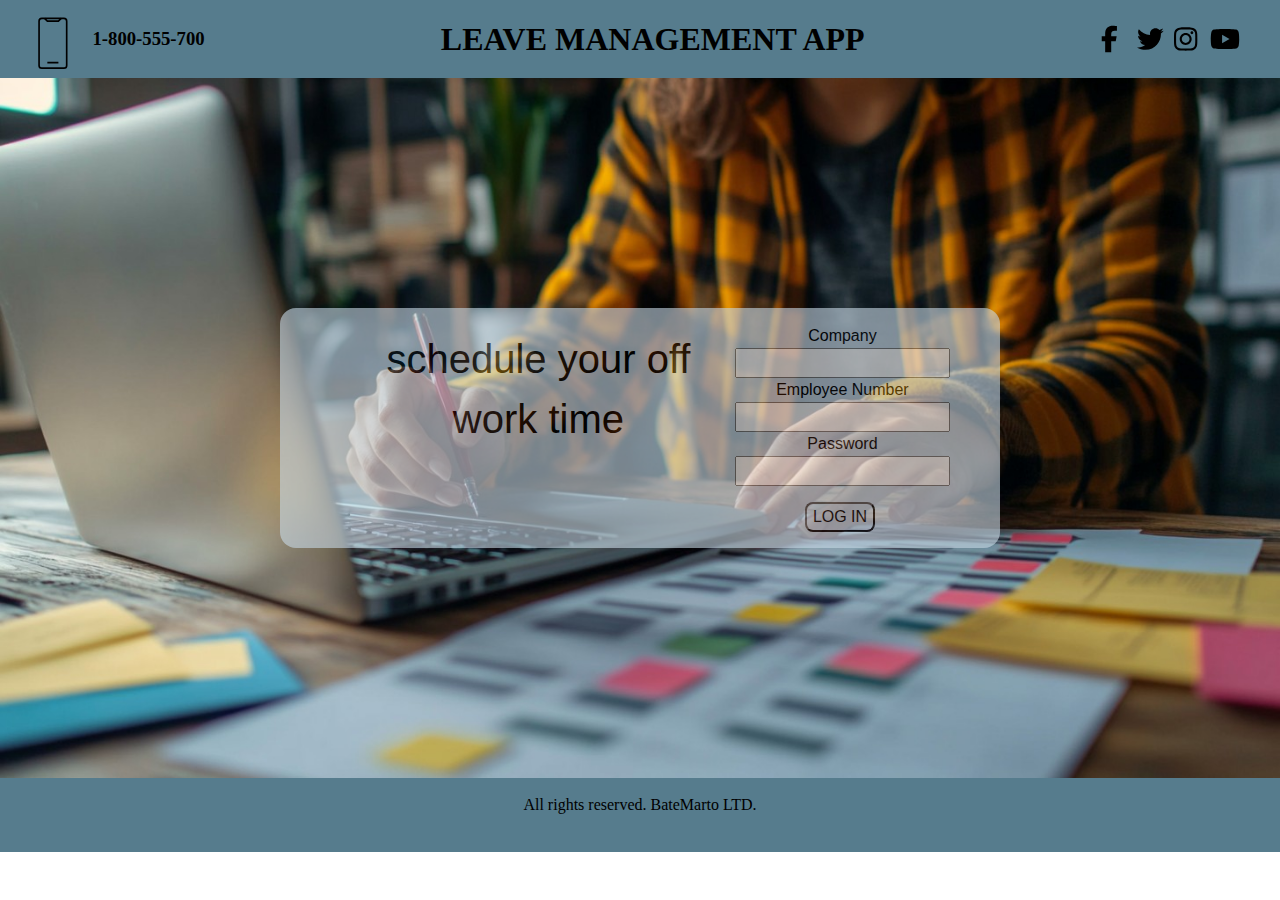
<file: index.html>
<!DOCTYPE html>
<html lang="en">
<head>
    <meta charset="UTF-8">
    <meta name="viewport" content="width=device-width, initial-scale=1.0">
    <title>Leave management</title>
   
    <link rel="stylesheet" type="text/css" href="./style.css" />
</head>
<body>

    <header class="welcome2">
        <div class="telephone"> 
            <span class="tel"> 
            <svg data-name="Layer 1" xmlns="http://www.w3.org/2000/svg" 
            viewBox="0 0 100 100">
            <path d="M85.81 120H34.19a8.39 8.39 0 0 1-8.38-8.39V8.39A8.39 8.39 0 0 1 34.19 0h51.62a8.39 8.39 0 0 1 8.38 8.39v103.22a8.39 8.39 0 0 1-8.38 8.39zM34.19 3.87a4.52 4.52 0 0 0-4.51 4.52v103.22a4.52 4.52 0 0 0 4.51 4.52h51.62a4.52 4.52 0 0 0 4.51-4.52V8.39a4.52 4.52 0 0 0-4.51-4.52z"/>
            <path d="M73.7 10.32H46.3L39.28 3.3 42.01.57l5.89 5.88h24.2L77.99.57l2.73 2.73-7.02 7.02zM47.1 103.23h25.81v3.87H47.1z"/></svg>
            <h3 class="telnumber"> 1-800-555-700</h3>
            </span>
        </div>
        <h2 class="header-h4">LEAVE MANAGEMENT APP</h1>
          <section class="social">
                <svg class="soc"  xmlns="http://www.w3.org/2000/svg " height="32" width="30" viewBox="0 0 576 512"><!--!Font Awesome Free 6.5.1 by @fontawesome - https://fontawesome.com License - https://fontawesome.com/license/free Copyright 2023 Fonticons, Inc.--><path fill="black" d="M80 299.3V512H196V299.3h86.5l18-97.8H196V166.9c0-51.7 20.3-71.5 72.7-71.5c16.3 0 29.4 .4 37 1.2V7.9C291.4 4 256.4 0 236.2 0C129.3 0 80 50.5 80 159.4v42.1H14v97.8H80z"/></svg>
                <svg xmlns="http://www.w3.org/2000/svg" height="32" width="30" viewBox="0 0 576 512"><!--!Font Awesome Free 6.5.1 by @fontawesome - https://fontawesome.com License - https://fontawesome.com/license/free Copyright 2023 Fonticons, Inc.--><path fill="black" d="M459.4 151.7c.3 4.5 .3 9.1 .3 13.6 0 138.7-105.6 298.6-298.6 298.6-59.5 0-114.7-17.2-161.1-47.1 8.4 1 16.6 1.3 25.3 1.3 49.1 0 94.2-16.6 130.3-44.8-46.1-1-84.8-31.2-98.1-72.8 6.5 1 13 1.6 19.8 1.6 9.4 0 18.8-1.3 27.6-3.6-48.1-9.7-84.1-52-84.1-103v-1.3c14 7.8 30.2 12.7 47.4 13.3-28.3-18.8-46.8-51-46.8-87.4 0-19.5 5.2-37.4 14.3-53 51.7 63.7 129.3 105.3 216.4 109.8-1.6-7.8-2.6-15.9-2.6-24 0-57.8 46.8-104.9 104.9-104.9 30.2 0 57.5 12.7 76.7 33.1 23.7-4.5 46.5-13.3 66.6-25.3-7.8 24.4-24.4 44.8-46.1 57.8 21.1-2.3 41.6-8.1 60.4-16.2-14.3 20.8-32.2 39.3-52.6 54.3z"/></svg>
                <svg xmlns="http://www.w3.org/2000/svg" height="32" width="30" viewBox="0 0 576 512"><!--!Font Awesome Free 6.5.1 by @fontawesome - https://fontawesome.com License - https://fontawesome.com/license/free Copyright 2023 Fonticons, Inc.--><path fill="black" d="M224.1 141c-63.6 0-114.9 51.3-114.9 114.9s51.3 114.9 114.9 114.9S339 319.5 339 255.9 287.7 141 224.1 141zm0 189.6c-41.1 0-74.7-33.5-74.7-74.7s33.5-74.7 74.7-74.7 74.7 33.5 74.7 74.7-33.6 74.7-74.7 74.7zm146.4-194.3c0 14.9-12 26.8-26.8 26.8-14.9 0-26.8-12-26.8-26.8s12-26.8 26.8-26.8 26.8 12 26.8 26.8zm76.1 27.2c-1.7-35.9-9.9-67.7-36.2-93.9-26.2-26.2-58-34.4-93.9-36.2-37-2.1-147.9-2.1-184.9 0-35.8 1.7-67.6 9.9-93.9 36.1s-34.4 58-36.2 93.9c-2.1 37-2.1 147.9 0 184.9 1.7 35.9 9.9 67.7 36.2 93.9s58 34.4 93.9 36.2c37 2.1 147.9 2.1 184.9 0 35.9-1.7 67.7-9.9 93.9-36.2 26.2-26.2 34.4-58 36.2-93.9 2.1-37 2.1-147.8 0-184.8zM398.8 388c-7.8 19.6-22.9 34.7-42.6 42.6-29.5 11.7-99.5 9-132.1 9s-102.7 2.6-132.1-9c-19.6-7.8-34.7-22.9-42.6-42.6-11.7-29.5-9-99.5-9-132.1s-2.6-102.7 9-132.1c7.8-19.6 22.9-34.7 42.6-42.6 29.5-11.7 99.5-9 132.1-9s102.7-2.6 132.1 9c19.6 7.8 34.7 22.9 42.6 42.6 11.7 29.5 9 99.5 9 132.1s2.7 102.7-9 132.1z"/></svg>
                <svg xmlns="http://www.w3.org/2000/svg" height="32" width="30" viewBox="0 0 576 512"><!--!Font Awesome Free 6.5.1 by @fontawesome - https://fontawesome.com License - https://fontawesome.com/license/free Copyright 2023 Fonticons, Inc.--><path fill="black" d="M549.7 124.1c-6.3-23.7-24.8-42.3-48.3-48.6C458.8 64 288 64 288 64S117.2 64 74.6 75.5c-23.5 6.3-42 24.9-48.3 48.6-11.4 42.9-11.4 132.3-11.4 132.3s0 89.4 11.4 132.3c6.3 23.7 24.8 41.5 48.3 47.8C117.2 448 288 448 288 448s170.8 0 213.4-11.5c23.5-6.3 42-24.2 48.3-47.8 11.4-42.9 11.4-132.3 11.4-132.3s0-89.4-11.4-132.3zm-317.5 213.5V175.2l142.7 81.2-142.7 81.2z"/></svg>

            </section>
    </header>

    <section class="container">
        <section class="ofice">
            <div class="site-form">
                <section class="site-form-container">
                    
                    <h2 class="entry-title">schedule your off work time</h2>
                    <form action="#">
                        <p>
                            <label for="first-name">Company</label>
                            <input type="text" id="first-name">
                        </p>
                        <p>
                            <label for="last-name">Employee Number</label>
                            <input type="text" id="last-name">
                        </p>
                        <p></p>
                            <label for="last-name">Password</label>
                            <input type="text" id="last-name">
                        </p>
                        <button class="button button-primary">LOG IN</button>
                    </form>  
                </section>
                <section class="site-information-image"></section>
            </div>         
        </section>
        
    </section>

    <footer class="home-footer">
        <span class="footer-span">All rights reserved. BateMarto LTD.</span>
    </footer>
    
</body>
</html>
</file>
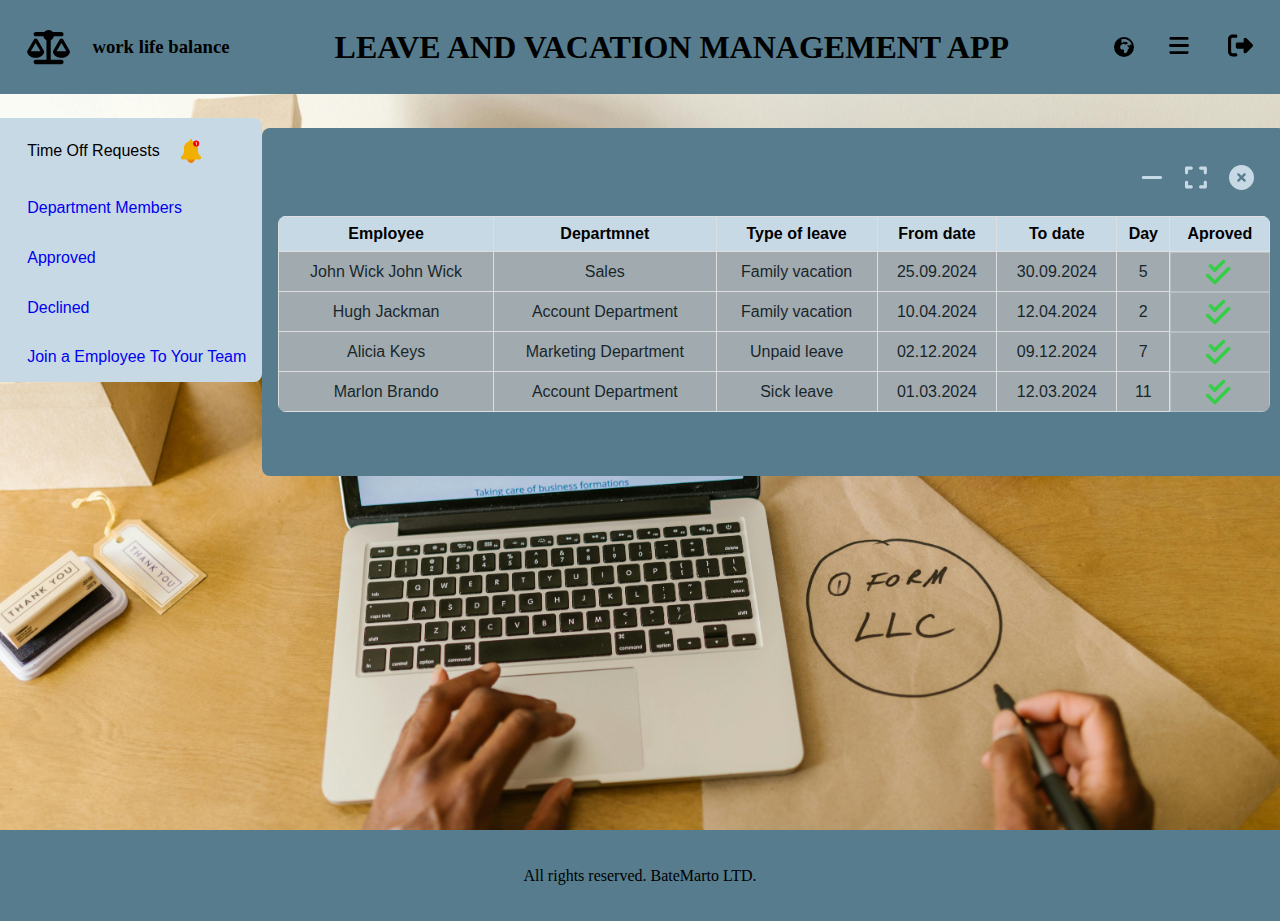
<file: aproved.html>
<!DOCTYPE html>
<html lang="en">
<head>
    <meta charset="UTF-8">
    <meta name="viewport" content="width=device-width, initial-scale=1.0">
    <title>Manager Sheet</title>
    <link rel="stylesheet" type="text/css" href="./managerRequest.css" />
    <link rel="stylesheet" type="text/css" href="./homePagestyle.css" />
    <script src="sricpt.js"></script>
</head>
<body>
    <header class="welcome2">
        <div class="telephone"> 
            <span class="tel"> 
            <!-- <svg data-name="Layer 1" xmlns="http://www.w3.org/2000/svg" 
            viewBox="0 0 100 100">
            <path d="M85.81 120H34.19a8.39 8.39 0 0 1-8.38-8.39V8.39A8.39 8.39 0 0 1 34.19 0h51.62a8.39 8.39 0 0 1 8.38 8.39v103.22a8.39 8.39 0 0 1-8.38 8.39zM34.19 3.87a4.52 4.52 0 0 0-4.51 4.52v103.22a4.52 4.52 0 0 0 4.51 4.52h51.62a4.52 4.52 0 0 0 4.51-4.52V8.39a4.52 4.52 0 0 0-4.51-4.52z"/>
            <path d="M73.7 10.32H46.3L39.28 3.3 42.01.57l5.89 5.88h24.2L77.99.57l2.73 2.73-7.02 7.02zM47.1 103.23h25.81v3.87H47.1z"/></svg>
            <h3 class="telnumber"> 1-800-555-700</h3> -->

            <svg xmlns="http://www.w3.org/2000/svg" viewBox="0 0 640 512"><!--!Font Awesome Free 6.6.0 by @fontawesome - https://fontawesome.com License - https://fontawesome.com/license/free Copyright 2024 Fonticons, Inc.--><path d="M384 32l128 0c17.7 0 32 14.3 32 32s-14.3 32-32 32L398.4 96c-5.2 25.8-22.9 47.1-46.4 57.3L352 448l160 0c17.7 0 32 14.3 32 32s-14.3 32-32 32l-192 0-192 0c-17.7 0-32-14.3-32-32s14.3-32 32-32l160 0 0-294.7c-23.5-10.3-41.2-31.6-46.4-57.3L128 96c-17.7 0-32-14.3-32-32s14.3-32 32-32l128 0c14.6-19.4 37.8-32 64-32s49.4 12.6 64 32zm55.6 288l144.9 0L512 195.8 439.6 320zM512 416c-62.9 0-115.2-34-126-78.9c-2.6-11 1-22.3 6.7-32.1l95.2-163.2c5-8.6 14.2-13.8 24.1-13.8s19.1 5.3 24.1 13.8l95.2 163.2c5.7 9.8 9.3 21.1 6.7 32.1C627.2 382 574.9 416 512 416zM126.8 195.8L54.4 320l144.9 0L126.8 195.8zM.9 337.1c-2.6-11 1-22.3 6.7-32.1l95.2-163.2c5-8.6 14.2-13.8 24.1-13.8s19.1 5.3 24.1 13.8l95.2 163.2c5.7 9.8 9.3 21.1 6.7 32.1C242 382 189.7 416 126.8 416S11.7 382 .9 337.1z"/></svg>
            <h3 class="telnumber"> work life balance</h3>
            </span>
        </div>
        <h2 class="header-h4">LEAVE AND VACATION MANAGEMENT APP</h1>
          <section class="social2">
          
            <svg xmlns="http://www.w3.org/2000/svg" height="28" width="40" viewBox="0 0 512 512"><!--!Font Awesome Free 6.6.0 by @fontawesome - https://fontawesome.com License - https://fontawesome.com/license/free Copyright 2024 Fonticons, Inc.--><path d="M177.8 63.2l10 17.4c2.8 4.8 4.2 10.3 4.2 15.9l0 41.4c0 3.9 1.6 7.7 4.3 10.4c6.2 6.2 16.5 5.7 22-1.2l13.6-17c4.7-5.9 12.9-7.7 19.6-4.3l15.2 7.6c3.4 1.7 7.2 2.6 11 2.6c6.5 0 12.8-2.6 17.4-7.2l3.9-3.9c2.9-2.9 7.3-3.6 11-1.8l29.2 14.6c7.8 3.9 12.6 11.8 12.6 20.5c0 10.5-7.1 19.6-17.3 22.2l-35.4 8.8c-7.4 1.8-15.1 1.5-22.4-.9l-32-10.7c-3.3-1.1-6.7-1.7-10.2-1.7c-7 0-13.8 2.3-19.4 6.5L176 212c-10.1 7.6-16 19.4-16 32l0 28c0 26.5 21.5 48 48 48l32 0c8.8 0 16 7.2 16 16l0 48c0 17.7 14.3 32 32 32c10.1 0 19.6-4.7 25.6-12.8l25.6-34.1c8.3-11.1 12.8-24.6 12.8-38.4l0-12.1c0-3.9 2.6-7.3 6.4-8.2l5.3-1.3c11.9-3 20.3-13.7 20.3-26c0-7.1-2.8-13.9-7.8-18.9l-33.5-33.5c-3.7-3.7-3.7-9.7 0-13.4c5.7-5.7 14.1-7.7 21.8-5.1l14.1 4.7c12.3 4.1 25.7-1.5 31.5-13c3.5-7 11.2-10.8 18.9-9.2l27.4 5.5C432 112.4 351.5 48 256 48c-27.7 0-54 5.4-78.2 15.2zM0 256a256 256 0 1 1 512 0A256 256 0 1 1 0 256z"/></svg>
            <svg xmlns="http://www.w3.org/2000/svg" height="25" width="40" viewBox="0 0 448 512"><!--!Font Awesome Free 6.6.0 by @fontawesome - https://fontawesome.com License - https://fontawesome.com/license/free Copyright 2024 Fonticons, Inc.--><path d="M0 96C0 78.3 14.3 64 32 64l384 0c17.7 0 32 14.3 32 32s-14.3 32-32 32L32 128C14.3 128 0 113.7 0 96zM0 256c0-17.7 14.3-32 32-32l384 0c17.7 0 32 14.3 32 32s-14.3 32-32 32L32 288c-17.7 0-32-14.3-32-32zM448 416c0 17.7-14.3 32-32 32L32 448c-17.7 0-32-14.3-32-32s14.3-32 32-32l384 0c17.7 0 32 14.3 32 32z"/></svg>
            <a href="./homePage.html"> <svg xmlns="http://www.w3.org/2000/svg" height="25" width="62" viewBox="0 0 512 512"><!--!Font Awesome Free 6.6.0 by @fontawesome - https://fontawesome.com License - https://fontawesome.com/license/free Copyright 2024 Fonticons, Inc.--><path d="M377.9 105.9L500.7 228.7c7.2 7.2 11.3 17.1 11.3 27.3s-4.1 20.1-11.3 27.3L377.9 406.1c-6.4 6.4-15 9.9-24 9.9c-18.7 0-33.9-15.2-33.9-33.9l0-62.1-128 0c-17.7 0-32-14.3-32-32l0-64c0-17.7 14.3-32 32-32l128 0 0-62.1c0-18.7 15.2-33.9 33.9-33.9c9 0 17.6 3.6 24 9.9zM160 96L96 96c-17.7 0-32 14.3-32 32l0 256c0 17.7 14.3 32 32 32l64 0c17.7 0 32 14.3 32 32s-14.3 32-32 32l-64 0c-53 0-96-43-96-96L0 128C0 75 43 32 96 32l64 0c17.7 0 32 14.3 32 32s-14.3 32-32 32z"/></svg> </a>

            </section>
    </header>

    <section class="container">
        <section class="requests-panel">
            <nav class="manager-nav">
                <ul class="manager-ul">
                    <li class="manager-nav-li li-with-bell"><img class="bell" src="./resources/vecteezy_bell-icon-png-transparent-notification-png_10366202.png"> Time Off Requests </li>
                    <a class="department-link" href="./department.html"> <li class="manager-nav-li">Department Members</li></a>
                    <a class="join-employee-link" href="aproved.html">  <li class="manager-nav-li">Approved</li></a>
                    <a class="join-employee-link" href="./declined.html"> <li class="manager-nav-li">Declined</li></a>
                    <a class="join-employee-link" href="./joinEmployee.html"><li class="manager-nav-li">Join a Employee To Your Team</li></a>
                </ul>
            </nav>
            
        </section>

        <section class="requests-table">
            <section class="exit-minimize">
                <a class="a-min" href="./managerSheet.html"><svg xmlns="http://www.w3.org/2000/svg" height="35" width="25" viewBox="0 0 512 512"><!--!Font Awesome Free 6.6.0 by @fontawesome - https://fontawesome.com License - https://fontawesome.com/license/free Copyright 2024 Fonticons, Inc.--><path fill="#c8d9e6" d="M432 256c0 17.7-14.3 32-32 32L48 288c-17.7 0-32-14.3-32-32s14.3-32 32-32l352 0c17.7 0 32 14.3 32 32z"/></svg></a>          
                <a class="a-max" href="./managerSheet.html"><svg xmlns="http://www.w3.org/2000/svg" height="35" width="25" viewBox="0 0 512 512"><!--!Font Awesome Free 6.6.0 by @fontawesome - https://fontawesome.com License - https://fontawesome.com/license/free Copyright 2024 Fonticons, Inc.--><path fill="#c8d9e6" d="M32 32C14.3 32 0 46.3 0 64l0 96c0 17.7 14.3 32 32 32s32-14.3 32-32l0-64 64 0c17.7 0 32-14.3 32-32s-14.3-32-32-32L32 32zM64 352c0-17.7-14.3-32-32-32s-32 14.3-32 32l0 96c0 17.7 14.3 32 32 32l96 0c17.7 0 32-14.3 32-32s-14.3-32-32-32l-64 0 0-64zM320 32c-17.7 0-32 14.3-32 32s14.3 32 32 32l64 0 0 64c0 17.7 14.3 32 32 32s32-14.3 32-32l0-96c0-17.7-14.3-32-32-32l-96 0zM448 352c0-17.7-14.3-32-32-32s-32 14.3-32 32l0 64-64 0c-17.7 0-32 14.3-32 32s14.3 32 32 32l96 0c17.7 0 32-14.3 32-32l0-96z"/></svg></a>
                <a class="a-exit" href="./managerSheet.html"><svg xmlns="http://www.w3.org/2000/svg" height="35" width="25" viewBox="0 0 512 512"><!--!Font Awesome Free 6.6.0 by @fontawesome - https://fontawesome.com License - https://fontawesome.com/license/free Copyright 2024 Fonticons, Inc.--><path fill="#c8d9e6" d="M256 512A256 256 0 1 0 256 0a256 256 0 1 0 0 512zM175 175c9.4-9.4 24.6-9.4 33.9 0l47 47 47-47c9.4-9.4 24.6-9.4 33.9 0s9.4 24.6 0 33.9l-47 47 47 47c9.4 9.4 9.4 24.6 0 33.9s-24.6 9.4-33.9 0l-47-47-47 47c-9.4 9.4-24.6 9.4-33.9 0s-9.4-24.6 0-33.9l47-47-47-47c-9.4-9.4-9.4-24.6 0-33.9z"/></svg></a>
            </section>
            
            <div class="table_component" role="region" tabindex="0">
                
                <table class="table-request">
                   
                    <thead>
                       
                        <tr>
                            <th class="table-th">Employee</th>
                            <th class="table-th">Departmnet</th>
                            <th class="table-th">Type of leave</th>
                            <th class="table-th">From date</th>
                            <th class="table-th">To date</th>
                            <th class="table-th">Day</th>
                            <th class="exit-table">Aproved</th>
                            
                        </tr>
                    </thead>
                    <tbody>
                        <tr>
                            <td class="table-td">John Wick John Wick</td>
                            <td class="table-td">Sales </td>
                            <td class="table-td">Family vacation</td>
                            <td class="table-td">25.09.2024</td>
                            <td class="table-td">30.09.2024</td>
                            <td class="table-td">5</td>
                            <td class="btn-apr-decl"><svg xmlns="http://www.w3.org/2000/svg" height="28" width="40" viewBox="0 0 512 512"><!--!Font Awesome Free 6.6.0 by @fontawesome - https://fontawesome.com License - https://fontawesome.com/license/free Copyright 2024 Fonticons, Inc.--><path fill="#26f22a" d="M342.6 86.6c12.5-12.5 12.5-32.8 0-45.3s-32.8-12.5-45.3 0L160 178.7l-57.4-57.4c-12.5-12.5-32.8-12.5-45.3 0s-12.5 32.8 0 45.3l80 80c12.5 12.5 32.8 12.5 45.3 0l160-160zm96 128c12.5-12.5 12.5-32.8 0-45.3s-32.8-12.5-45.3 0L160 402.7 54.6 297.4c-12.5-12.5-32.8-12.5-45.3 0s-12.5 32.8 0 45.3l128 128c12.5 12.5 32.8 12.5 45.3 0l256-256z"/></svg></td>
                        </tr>
                        <tr>
                            <td class="table-td">Hugh Jackman</td>
                            <td class="table-td">Account Department</td>
                            <td class="table-td">Family vacation</td>                     
                            <td class="table-td">10.04.2024</td>
                            <td class="table-td">12.04.2024</td> 
                            <td class="table-td">2</td>
                            <td class="btn-apr-decl"><svg xmlns="http://www.w3.org/2000/svg" height="28" width="40" viewBox="0 0 512 512"><!--!Font Awesome Free 6.6.0 by @fontawesome - https://fontawesome.com License - https://fontawesome.com/license/free Copyright 2024 Fonticons, Inc.--><path fill="#26f22a" d="M342.6 86.6c12.5-12.5 12.5-32.8 0-45.3s-32.8-12.5-45.3 0L160 178.7l-57.4-57.4c-12.5-12.5-32.8-12.5-45.3 0s-12.5 32.8 0 45.3l80 80c12.5 12.5 32.8 12.5 45.3 0l160-160zm96 128c12.5-12.5 12.5-32.8 0-45.3s-32.8-12.5-45.3 0L160 402.7 54.6 297.4c-12.5-12.5-32.8-12.5-45.3 0s-12.5 32.8 0 45.3l128 128c12.5 12.5 32.8 12.5 45.3 0l256-256z"/></svg></td>
                        </tr>
                        <tr>
                            <td class="table-td">Alicia Keys</td>
                            <td class="table-td">Marketing Department</td>
                            <td class="table-td">Unpaid leave</td>
                            <td class="table-td">02.12.2024</td>
                            <td class="table-td">09.12.2024</td>
                            <td class="table-td">7</td>
                            <td class="btn-apr-decl"><svg xmlns="http://www.w3.org/2000/svg" height="28" width="40" viewBox="0 0 512 512"><!--!Font Awesome Free 6.6.0 by @fontawesome - https://fontawesome.com License - https://fontawesome.com/license/free Copyright 2024 Fonticons, Inc.--><path fill="#26f22a" d="M342.6 86.6c12.5-12.5 12.5-32.8 0-45.3s-32.8-12.5-45.3 0L160 178.7l-57.4-57.4c-12.5-12.5-32.8-12.5-45.3 0s-12.5 32.8 0 45.3l80 80c12.5 12.5 32.8 12.5 45.3 0l160-160zm96 128c12.5-12.5 12.5-32.8 0-45.3s-32.8-12.5-45.3 0L160 402.7 54.6 297.4c-12.5-12.5-32.8-12.5-45.3 0s-12.5 32.8 0 45.3l128 128c12.5 12.5 32.8 12.5 45.3 0l256-256z"/></svg></td>
                        </tr>
                        <tr>
                            <td class="table-td">Marlon Brando</td>
                            <td class="table-td">Account Department</td>
                            <td class="table-td">Sick leave</td>
                            <td class="table-td">01.03.2024</td>
                            <td class="table-td">12.03.2024</td>
                            <td class="table-td">11</td>
                            <td class="btn-apr-decl"><svg xmlns="http://www.w3.org/2000/svg" height="28" width="40" viewBox="0 0 512 512"><!--!Font Awesome Free 6.6.0 by @fontawesome - https://fontawesome.com License - https://fontawesome.com/license/free Copyright 2024 Fonticons, Inc.--><path fill="#26f22a" d="M342.6 86.6c12.5-12.5 12.5-32.8 0-45.3s-32.8-12.5-45.3 0L160 178.7l-57.4-57.4c-12.5-12.5-32.8-12.5-45.3 0s-12.5 32.8 0 45.3l80 80c12.5 12.5 32.8 12.5 45.3 0l160-160zm96 128c12.5-12.5 12.5-32.8 0-45.3s-32.8-12.5-45.3 0L160 402.7 54.6 297.4c-12.5-12.5-32.8-12.5-45.3 0s-12.5 32.8 0 45.3l128 128c12.5 12.5 32.8 12.5 45.3 0l256-256z"/></svg> </td>
                        </tr>
                    </tbody>
                </table>
                
        </section>

    </section>
    

    <footer class="home-footer">
        <span class="footer-span">All rights reserved. BateMarto LTD.</span>
    </footer>
</body>
</html>
</file>
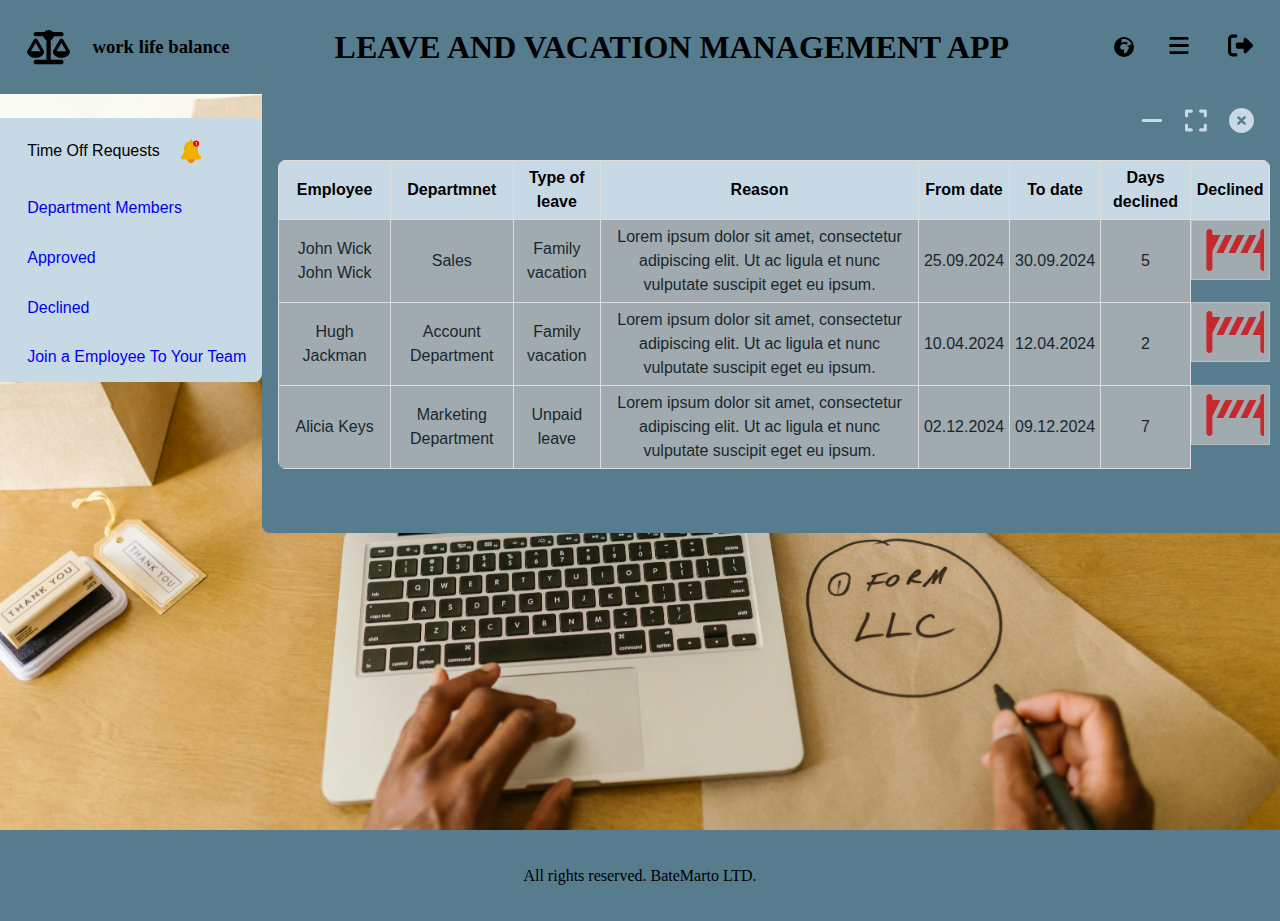
<file: declined.html>
<!DOCTYPE html>
<html lang="en">
<head>
    <meta charset="UTF-8">
    <meta name="viewport" content="width=device-width, initial-scale=1.0">
    <title>Manager Sheet</title>
    <link rel="stylesheet" type="text/css" href="./managerRequest.css" />
    <link rel="stylesheet" type="text/css" href="./homePagestyle.css" />
    <script src="sricpt.js"></script>
</head>
<body>
    <header class="welcome2">
        <div class="telephone"> 
            <span class="tel"> 

            <svg xmlns="http://www.w3.org/2000/svg" viewBox="0 0 640 512"><!--!Font Awesome Free 6.6.0 by @fontawesome - https://fontawesome.com License - https://fontawesome.com/license/free Copyright 2024 Fonticons, Inc.--><path d="M384 32l128 0c17.7 0 32 14.3 32 32s-14.3 32-32 32L398.4 96c-5.2 25.8-22.9 47.1-46.4 57.3L352 448l160 0c17.7 0 32 14.3 32 32s-14.3 32-32 32l-192 0-192 0c-17.7 0-32-14.3-32-32s14.3-32 32-32l160 0 0-294.7c-23.5-10.3-41.2-31.6-46.4-57.3L128 96c-17.7 0-32-14.3-32-32s14.3-32 32-32l128 0c14.6-19.4 37.8-32 64-32s49.4 12.6 64 32zm55.6 288l144.9 0L512 195.8 439.6 320zM512 416c-62.9 0-115.2-34-126-78.9c-2.6-11 1-22.3 6.7-32.1l95.2-163.2c5-8.6 14.2-13.8 24.1-13.8s19.1 5.3 24.1 13.8l95.2 163.2c5.7 9.8 9.3 21.1 6.7 32.1C627.2 382 574.9 416 512 416zM126.8 195.8L54.4 320l144.9 0L126.8 195.8zM.9 337.1c-2.6-11 1-22.3 6.7-32.1l95.2-163.2c5-8.6 14.2-13.8 24.1-13.8s19.1 5.3 24.1 13.8l95.2 163.2c5.7 9.8 9.3 21.1 6.7 32.1C242 382 189.7 416 126.8 416S11.7 382 .9 337.1z"/></svg>
            <h3 class="telnumber"> work life balance</h3>
            </span>
        </div>
        <h2 class="header-h4">LEAVE AND VACATION MANAGEMENT APP</h1>
          <section class="social2">
          
            <svg xmlns="http://www.w3.org/2000/svg" height="28" width="40" viewBox="0 0 512 512"><!--!Font Awesome Free 6.6.0 by @fontawesome - https://fontawesome.com License - https://fontawesome.com/license/free Copyright 2024 Fonticons, Inc.--><path d="M177.8 63.2l10 17.4c2.8 4.8 4.2 10.3 4.2 15.9l0 41.4c0 3.9 1.6 7.7 4.3 10.4c6.2 6.2 16.5 5.7 22-1.2l13.6-17c4.7-5.9 12.9-7.7 19.6-4.3l15.2 7.6c3.4 1.7 7.2 2.6 11 2.6c6.5 0 12.8-2.6 17.4-7.2l3.9-3.9c2.9-2.9 7.3-3.6 11-1.8l29.2 14.6c7.8 3.9 12.6 11.8 12.6 20.5c0 10.5-7.1 19.6-17.3 22.2l-35.4 8.8c-7.4 1.8-15.1 1.5-22.4-.9l-32-10.7c-3.3-1.1-6.7-1.7-10.2-1.7c-7 0-13.8 2.3-19.4 6.5L176 212c-10.1 7.6-16 19.4-16 32l0 28c0 26.5 21.5 48 48 48l32 0c8.8 0 16 7.2 16 16l0 48c0 17.7 14.3 32 32 32c10.1 0 19.6-4.7 25.6-12.8l25.6-34.1c8.3-11.1 12.8-24.6 12.8-38.4l0-12.1c0-3.9 2.6-7.3 6.4-8.2l5.3-1.3c11.9-3 20.3-13.7 20.3-26c0-7.1-2.8-13.9-7.8-18.9l-33.5-33.5c-3.7-3.7-3.7-9.7 0-13.4c5.7-5.7 14.1-7.7 21.8-5.1l14.1 4.7c12.3 4.1 25.7-1.5 31.5-13c3.5-7 11.2-10.8 18.9-9.2l27.4 5.5C432 112.4 351.5 48 256 48c-27.7 0-54 5.4-78.2 15.2zM0 256a256 256 0 1 1 512 0A256 256 0 1 1 0 256z"/></svg>
            <svg xmlns="http://www.w3.org/2000/svg" height="25" width="40" viewBox="0 0 448 512"><!--!Font Awesome Free 6.6.0 by @fontawesome - https://fontawesome.com License - https://fontawesome.com/license/free Copyright 2024 Fonticons, Inc.--><path d="M0 96C0 78.3 14.3 64 32 64l384 0c17.7 0 32 14.3 32 32s-14.3 32-32 32L32 128C14.3 128 0 113.7 0 96zM0 256c0-17.7 14.3-32 32-32l384 0c17.7 0 32 14.3 32 32s-14.3 32-32 32L32 288c-17.7 0-32-14.3-32-32zM448 416c0 17.7-14.3 32-32 32L32 448c-17.7 0-32-14.3-32-32s14.3-32 32-32l384 0c17.7 0 32 14.3 32 32z"/></svg>
            <a href="./homePage.html"> <svg xmlns="http://www.w3.org/2000/svg" height="25" width="62" viewBox="0 0 512 512"><!--!Font Awesome Free 6.6.0 by @fontawesome - https://fontawesome.com License - https://fontawesome.com/license/free Copyright 2024 Fonticons, Inc.--><path d="M377.9 105.9L500.7 228.7c7.2 7.2 11.3 17.1 11.3 27.3s-4.1 20.1-11.3 27.3L377.9 406.1c-6.4 6.4-15 9.9-24 9.9c-18.7 0-33.9-15.2-33.9-33.9l0-62.1-128 0c-17.7 0-32-14.3-32-32l0-64c0-17.7 14.3-32 32-32l128 0 0-62.1c0-18.7 15.2-33.9 33.9-33.9c9 0 17.6 3.6 24 9.9zM160 96L96 96c-17.7 0-32 14.3-32 32l0 256c0 17.7 14.3 32 32 32l64 0c17.7 0 32 14.3 32 32s-14.3 32-32 32l-64 0c-53 0-96-43-96-96L0 128C0 75 43 32 96 32l64 0c17.7 0 32 14.3 32 32s-14.3 32-32 32z"/></svg> </a>

            </section>
    </header>

    <section class="container">
        <section class="requests-panel">
            <nav class="manager-nav">
                <ul class="manager-ul">
                    <li class="manager-nav-li li-with-bell"><img class="bell" src="./resources/vecteezy_bell-icon-png-transparent-notification-png_10366202.png"> Time Off Requests </li>
                    <a class="department-link" href="./department.html"> <li class="manager-nav-li">Department Members</li></a>
                    <a class="join-employee-link" href="aproved.html">  <li class="manager-nav-li">Approved</li></a>
                    <a class="join-employee-link" href="./declined.html"> <li class="manager-nav-li">Declined</li></a>
                    <a class="join-employee-link" href="./joinEmployee.html"><li class="manager-nav-li">Join a Employee To Your Team</li></a>
                </ul>
            </nav>
            
        </section>

        <section class="requests-table">
            <section class="exit-minimize">
                <a class="a-min" href="./managerSheet.html"><svg xmlns="http://www.w3.org/2000/svg" height="35" width="25" viewBox="0 0 512 512"><!--!Font Awesome Free 6.6.0 by @fontawesome - https://fontawesome.com License - https://fontawesome.com/license/free Copyright 2024 Fonticons, Inc.--><path fill="#c8d9e6" d="M432 256c0 17.7-14.3 32-32 32L48 288c-17.7 0-32-14.3-32-32s14.3-32 32-32l352 0c17.7 0 32 14.3 32 32z"/></svg></a>          
                <a class="a-max" href="./managerSheet.html"><svg xmlns="http://www.w3.org/2000/svg" height="35" width="25" viewBox="0 0 512 512"><!--!Font Awesome Free 6.6.0 by @fontawesome - https://fontawesome.com License - https://fontawesome.com/license/free Copyright 2024 Fonticons, Inc.--><path fill="#c8d9e6" d="M32 32C14.3 32 0 46.3 0 64l0 96c0 17.7 14.3 32 32 32s32-14.3 32-32l0-64 64 0c17.7 0 32-14.3 32-32s-14.3-32-32-32L32 32zM64 352c0-17.7-14.3-32-32-32s-32 14.3-32 32l0 96c0 17.7 14.3 32 32 32l96 0c17.7 0 32-14.3 32-32s-14.3-32-32-32l-64 0 0-64zM320 32c-17.7 0-32 14.3-32 32s14.3 32 32 32l64 0 0 64c0 17.7 14.3 32 32 32s32-14.3 32-32l0-96c0-17.7-14.3-32-32-32l-96 0zM448 352c0-17.7-14.3-32-32-32s-32 14.3-32 32l0 64-64 0c-17.7 0-32 14.3-32 32s14.3 32 32 32l96 0c17.7 0 32-14.3 32-32l0-96z"/></svg></a>
                <a class="a-exit" href="./managerSheet.html"><svg xmlns="http://www.w3.org/2000/svg" height="35" width="25" viewBox="0 0 512 512"><!--!Font Awesome Free 6.6.0 by @fontawesome - https://fontawesome.com License - https://fontawesome.com/license/free Copyright 2024 Fonticons, Inc.--><path fill="#c8d9e6" d="M256 512A256 256 0 1 0 256 0a256 256 0 1 0 0 512zM175 175c9.4-9.4 24.6-9.4 33.9 0l47 47 47-47c9.4-9.4 24.6-9.4 33.9 0s9.4 24.6 0 33.9l-47 47 47 47c9.4 9.4 9.4 24.6 0 33.9s-24.6 9.4-33.9 0l-47-47-47 47c-9.4 9.4-24.6 9.4-33.9 0s-9.4-24.6 0-33.9l47-47-47-47c-9.4-9.4-9.4-24.6 0-33.9z"/></svg></a>
            </section>
            
            <div class="table_component" role="region" tabindex="0">
                
                <table class="table-request">
                   
                    <thead>
                       
                        <tr>
                            <th class="table-th">Employee</th>
                            <th class="table-th">Departmnet</th>
                            <th class="table-th">Type of leave</th>
                            <th class="table-th">Reason</th>
                            <th class="table-th">From date</th>
                            <th class="table-th">To date</th>
                            <th class="table-th">Days declined</th>
                            <th class="exit-table">Declined  </th>
                            
                        </tr>
                    </thead>
                    <tbody>
                        <tr>
                            <td class="table-td">John Wick John Wick</td>
                            <td class="table-td">Sales </td>
                            <td class="table-td">Family vacation</td>
                            <td class="table-td">Lorem ipsum dolor sit amet, consectetur adipiscing elit. Ut ac ligula et nunc vulputate suscipit eget eu ipsum.</td>
                            <td class="table-td">25.09.2024</td>
                            <td class="table-td">30.09.2024</td>
                            <td class="table-td">5</td>
                            <td class="btn-apr-decl"><svg xmlns="http://www.w3.org/2000/svg" height="48" width="70" viewBox="0 0 512 512"><!--!Font Awesome Free 6.6.0 by @fontawesome - https://fontawesome.com License - https://fontawesome.com/license/free Copyright 2024 Fonticons, Inc.--><path fill="#f50505" d="M32 32C14.3 32 0 46.3 0 64L0 448c0 17.7 14.3 32 32 32s32-14.3 32-32l0-181.7L149.2 96 64 96l0-32c0-17.7-14.3-32-32-32zM405.2 96l-74.3 0-5.4 10.7L234.8 288l74.3 0 5.4-10.7L405.2 96zM362.8 288l74.3 0 5.4-10.7L533.2 96l-74.3 0-5.4 10.7L362.8 288zM202.8 96l-5.4 10.7L106.8 288l74.3 0 5.4-10.7L277.2 96l-74.3 0zm288 192l85.2 0 0 160c0 17.7 14.3 32 32 32s32-14.3 32-32l0-384c0-17.7-14.3-32-32-32s-32 14.3-32 32l0 53.7L490.8 288z"/></svg></td>
                        </tr>
                        <tr>
                            <td class="table-td">Hugh Jackman</td>
                            <td class="table-td">Account Department</td>
                            <td class="table-td">Family vacation</td>
                            <td class="table-td">Lorem ipsum dolor sit amet, consectetur adipiscing elit. Ut ac ligula et nunc vulputate suscipit eget eu ipsum.</td>
                            <td class="table-td">10.04.2024</td>
                            <td class="table-td">12.04.2024</td> 
                            <td class="table-td">2</td>
                            <td class="btn-apr-decl"><svg xmlns="http://www.w3.org/2000/svg" height="48" width="70" viewBox="0 0 512 512"><!--!Font Awesome Free 6.6.0 by @fontawesome - https://fontawesome.com License - https://fontawesome.com/license/free Copyright 2024 Fonticons, Inc.--><path fill="#f50505" d="M32 32C14.3 32 0 46.3 0 64L0 448c0 17.7 14.3 32 32 32s32-14.3 32-32l0-181.7L149.2 96 64 96l0-32c0-17.7-14.3-32-32-32zM405.2 96l-74.3 0-5.4 10.7L234.8 288l74.3 0 5.4-10.7L405.2 96zM362.8 288l74.3 0 5.4-10.7L533.2 96l-74.3 0-5.4 10.7L362.8 288zM202.8 96l-5.4 10.7L106.8 288l74.3 0 5.4-10.7L277.2 96l-74.3 0zm288 192l85.2 0 0 160c0 17.7 14.3 32 32 32s32-14.3 32-32l0-384c0-17.7-14.3-32-32-32s-32 14.3-32 32l0 53.7L490.8 288z"/></svg></td>
                        </tr>
                        <tr>
                            <td class="table-td">Alicia Keys</td>
                            <td class="table-td">Marketing Department</td>
                            <td class="table-td">Unpaid leave</td>
                            <td class="table-td">Lorem ipsum dolor sit amet, consectetur adipiscing elit. Ut ac ligula et nunc vulputate suscipit eget eu ipsum.</td>
                            <td class="table-td">02.12.2024</td>
                            <td class="table-td">09.12.2024</td>
                            <td class="table-td">7</td>
                            <td class="btn-apr-decl"><svg xmlns="http://www.w3.org/2000/svg" height="48" width="70" viewBox="0 0 512 512"><!--!Font Awesome Free 6.6.0 by @fontawesome - https://fontawesome.com License - https://fontawesome.com/license/free Copyright 2024 Fonticons, Inc.--><path fill="#f50505" d="M32 32C14.3 32 0 46.3 0 64L0 448c0 17.7 14.3 32 32 32s32-14.3 32-32l0-181.7L149.2 96 64 96l0-32c0-17.7-14.3-32-32-32zM405.2 96l-74.3 0-5.4 10.7L234.8 288l74.3 0 5.4-10.7L405.2 96zM362.8 288l74.3 0 5.4-10.7L533.2 96l-74.3 0-5.4 10.7L362.8 288zM202.8 96l-5.4 10.7L106.8 288l74.3 0 5.4-10.7L277.2 96l-74.3 0zm288 192l85.2 0 0 160c0 17.7 14.3 32 32 32s32-14.3 32-32l0-384c0-17.7-14.3-32-32-32s-32 14.3-32 32l0 53.7L490.8 288z"/></svg></td>
                        </tr>
                       
                    </tbody>
                </table>
                
        </section>

    </section>
    

    <footer class="home-footer">
        <span class="footer-span">All rights reserved. BateMarto LTD.</span>
    </footer>
</body>
</html>
</file>
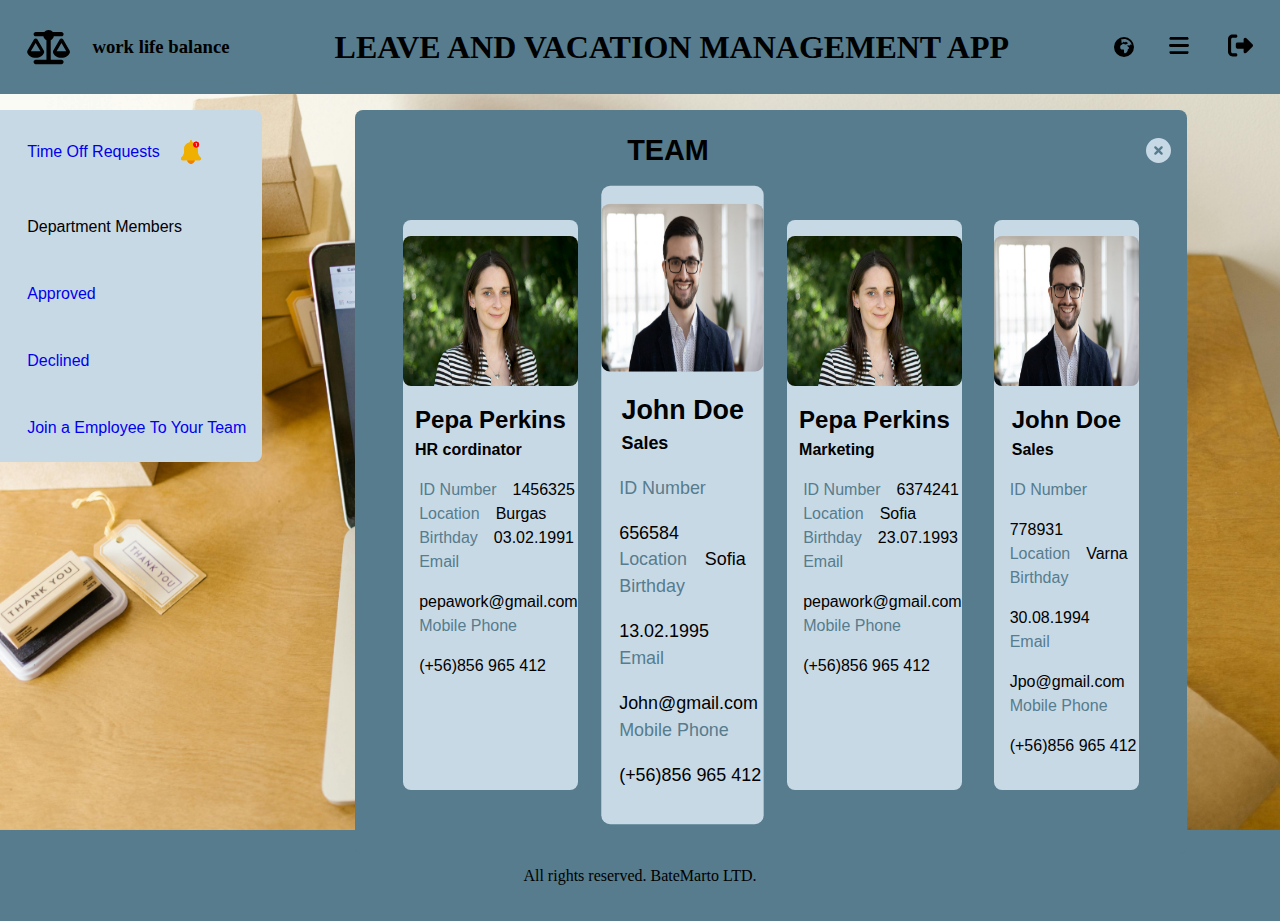
<file: department.html>
<!DOCTYPE html>
<html lang="en">
<head>
    <meta charset="UTF-8">
    <meta name="viewport" content="width=device-width, initial-scale=1.0">
    <title>Manager Sheet</title>
    <link rel="stylesheet" type="text/css" href="./homePagestyle.css" />
    <link rel="stylesheet" type="text/css" href="./managerRequest.css" />
    <link rel="stylesheet" type="text/css" href="./department.css" />
</head>
<body>
    <header class="welcome2">
        <div class="telephone"> 
            <span class="tel"> 
            <!-- <svg data-name="Layer 1" xmlns="http://www.w3.org/2000/svg" 
            viewBox="0 0 100 100">
            <path d="M85.81 120H34.19a8.39 8.39 0 0 1-8.38-8.39V8.39A8.39 8.39 0 0 1 34.19 0h51.62a8.39 8.39 0 0 1 8.38 8.39v103.22a8.39 8.39 0 0 1-8.38 8.39zM34.19 3.87a4.52 4.52 0 0 0-4.51 4.52v103.22a4.52 4.52 0 0 0 4.51 4.52h51.62a4.52 4.52 0 0 0 4.51-4.52V8.39a4.52 4.52 0 0 0-4.51-4.52z"/>
            <path d="M73.7 10.32H46.3L39.28 3.3 42.01.57l5.89 5.88h24.2L77.99.57l2.73 2.73-7.02 7.02zM47.1 103.23h25.81v3.87H47.1z"/></svg>
            <h3 class="telnumber"> 1-800-555-700</h3> -->

            <svg xmlns="http://www.w3.org/2000/svg" viewBox="0 0 640 512"><!--!Font Awesome Free 6.6.0 by @fontawesome - https://fontawesome.com License - https://fontawesome.com/license/free Copyright 2024 Fonticons, Inc.--><path d="M384 32l128 0c17.7 0 32 14.3 32 32s-14.3 32-32 32L398.4 96c-5.2 25.8-22.9 47.1-46.4 57.3L352 448l160 0c17.7 0 32 14.3 32 32s-14.3 32-32 32l-192 0-192 0c-17.7 0-32-14.3-32-32s14.3-32 32-32l160 0 0-294.7c-23.5-10.3-41.2-31.6-46.4-57.3L128 96c-17.7 0-32-14.3-32-32s14.3-32 32-32l128 0c14.6-19.4 37.8-32 64-32s49.4 12.6 64 32zm55.6 288l144.9 0L512 195.8 439.6 320zM512 416c-62.9 0-115.2-34-126-78.9c-2.6-11 1-22.3 6.7-32.1l95.2-163.2c5-8.6 14.2-13.8 24.1-13.8s19.1 5.3 24.1 13.8l95.2 163.2c5.7 9.8 9.3 21.1 6.7 32.1C627.2 382 574.9 416 512 416zM126.8 195.8L54.4 320l144.9 0L126.8 195.8zM.9 337.1c-2.6-11 1-22.3 6.7-32.1l95.2-163.2c5-8.6 14.2-13.8 24.1-13.8s19.1 5.3 24.1 13.8l95.2 163.2c5.7 9.8 9.3 21.1 6.7 32.1C242 382 189.7 416 126.8 416S11.7 382 .9 337.1z"/></svg>
            <h3 class="telnumber"> work life balance</h3>
            </span>
        </div>
        <h2 class="header-h4">LEAVE AND VACATION MANAGEMENT APP</h1>
          <section class="social2">
           
            <svg xmlns="http://www.w3.org/2000/svg" height="28" width="40" viewBox="0 0 512 512"><!--!Font Awesome Free 6.6.0 by @fontawesome - https://fontawesome.com License - https://fontawesome.com/license/free Copyright 2024 Fonticons, Inc.--><path d="M177.8 63.2l10 17.4c2.8 4.8 4.2 10.3 4.2 15.9l0 41.4c0 3.9 1.6 7.7 4.3 10.4c6.2 6.2 16.5 5.7 22-1.2l13.6-17c4.7-5.9 12.9-7.7 19.6-4.3l15.2 7.6c3.4 1.7 7.2 2.6 11 2.6c6.5 0 12.8-2.6 17.4-7.2l3.9-3.9c2.9-2.9 7.3-3.6 11-1.8l29.2 14.6c7.8 3.9 12.6 11.8 12.6 20.5c0 10.5-7.1 19.6-17.3 22.2l-35.4 8.8c-7.4 1.8-15.1 1.5-22.4-.9l-32-10.7c-3.3-1.1-6.7-1.7-10.2-1.7c-7 0-13.8 2.3-19.4 6.5L176 212c-10.1 7.6-16 19.4-16 32l0 28c0 26.5 21.5 48 48 48l32 0c8.8 0 16 7.2 16 16l0 48c0 17.7 14.3 32 32 32c10.1 0 19.6-4.7 25.6-12.8l25.6-34.1c8.3-11.1 12.8-24.6 12.8-38.4l0-12.1c0-3.9 2.6-7.3 6.4-8.2l5.3-1.3c11.9-3 20.3-13.7 20.3-26c0-7.1-2.8-13.9-7.8-18.9l-33.5-33.5c-3.7-3.7-3.7-9.7 0-13.4c5.7-5.7 14.1-7.7 21.8-5.1l14.1 4.7c12.3 4.1 25.7-1.5 31.5-13c3.5-7 11.2-10.8 18.9-9.2l27.4 5.5C432 112.4 351.5 48 256 48c-27.7 0-54 5.4-78.2 15.2zM0 256a256 256 0 1 1 512 0A256 256 0 1 1 0 256z"/></svg>
            <svg xmlns="http://www.w3.org/2000/svg" height="25" width="40" viewBox="0 0 448 512"><!--!Font Awesome Free 6.6.0 by @fontawesome - https://fontawesome.com License - https://fontawesome.com/license/free Copyright 2024 Fonticons, Inc.--><path d="M0 96C0 78.3 14.3 64 32 64l384 0c17.7 0 32 14.3 32 32s-14.3 32-32 32L32 128C14.3 128 0 113.7 0 96zM0 256c0-17.7 14.3-32 32-32l384 0c17.7 0 32 14.3 32 32s-14.3 32-32 32L32 288c-17.7 0-32-14.3-32-32zM448 416c0 17.7-14.3 32-32 32L32 448c-17.7 0-32-14.3-32-32s14.3-32 32-32l384 0c17.7 0 32 14.3 32 32z"/></svg>
            <a href="./homePage.html"> <svg xmlns="http://www.w3.org/2000/svg" height="25" width="62" viewBox="0 0 512 512"><!--!Font Awesome Free 6.6.0 by @fontawesome - https://fontawesome.com License - https://fontawesome.com/license/free Copyright 2024 Fonticons, Inc.--><path d="M377.9 105.9L500.7 228.7c7.2 7.2 11.3 17.1 11.3 27.3s-4.1 20.1-11.3 27.3L377.9 406.1c-6.4 6.4-15 9.9-24 9.9c-18.7 0-33.9-15.2-33.9-33.9l0-62.1-128 0c-17.7 0-32-14.3-32-32l0-64c0-17.7 14.3-32 32-32l128 0 0-62.1c0-18.7 15.2-33.9 33.9-33.9c9 0 17.6 3.6 24 9.9zM160 96L96 96c-17.7 0-32 14.3-32 32l0 256c0 17.7 14.3 32 32 32l64 0c17.7 0 32 14.3 32 32s-14.3 32-32 32l-64 0c-53 0-96-43-96-96L0 128C0 75 43 32 96 32l64 0c17.7 0 32 14.3 32 32s-14.3 32-32 32z"/></svg> </a>

                
                
            </section>
    </header>

    <section class="container-department">
        <section class="manager-panel-department">
            <nav class="manager-nav">
                <ul class="manager-ul">
                   <a class="managerRequest" href="./managerRequest.html"> <li class="manager-nav-li li-with-bell"><img class="bell" src="./resources/vecteezy_bell-icon-png-transparent-notification-png_10366202.png"> Time Off Requests </li></a>
                    <li class="manager-nav-li">Department Members</li>
                    <a class="join-employee-link" href="aproved.html">  <li class="manager-nav-li">Approved</li></a>
                    <a class="join-employee-link" href="./declined.html"> <li class="manager-nav-li">Declined</li></a>
                    <a class="join-employee-link" href="./joinEmployee.html"> <li class="manager-nav-li">Join a Employee To Your Team</li></a>
                </ul>
            </nav>
            
        </section>
        <section class="department-members">
            <section class="h1-and-exit">
                <p class="space-p"></p>
                <h1 class="department-h1">TEAM</h1>
                <!-- height="35" width="25" viewBox="0 0 512 512 -->
                 <section class="spec-a">
                    <a class="a-min"  href="./managerSheet.html"><svg xmlns="http://www.w3.org/2000/svg" height="35" width="25" viewBox="0 0 512 512"><!--!Font Awesome Free 6.6.0 by @fontawesome - https://fontawesome.com License - https://fontawesome.com/license/free Copyright 2024 Fonticons, Inc.--><path fill="#c8d9e6" d="M256 512A256 256 0 1 0 256 0a256 256 0 1 0 0 512zM175 175c9.4-9.4 24.6-9.4 33.9 0l47 47 47-47c9.4-9.4 24.6-9.4 33.9 0s9.4 24.6 0 33.9l-47 47 47 47c9.4 9.4 9.4 24.6 0 33.9s-24.6 9.4-33.9 0l-47-47-47 47c-9.4 9.4-24.6 9.4-33.9 0s-9.4-24.6 0-33.9l47-47-47-47c-9.4-9.4-9.4-24.6 0-33.9z"/></svg></a>
                 </section>
                
            </section>
           
            
            <section class="department-card-holder">
                <section class="department-card">
                    <section class="service-img"><img src="./resources/women.jfif" alt="people" width="200" height="150"></section>
                   <section class="name-position">
                    <h2 class="name">Pepa Perkins</h2>
                    <h4 class="position">HR cordinator</h4>
                   </section>
                   <section class="employee-info">
                    <section class="employee-ID">
                        <section class="employee-location-left-side"><p>ID Number</p> </section>
                        <section class="employee-location-rigth-side"><p>1456325</p></section>
                    </section>
                    <section class="employee-location">
                        <section class="employee-location-left-side"><p>Location</p></section>
                        <section class="employee-location-rigth-side"><p>Burgas</p></section>
                    </section>
                    <section class="employee-birthday">
                        <section class="employee-location-left-side"><p>Birthday</p></section>
                        <section class="employee-location-rigth-side"><p>03.02.1991</p></section>
                    </section>
                    <section class="employee-email">
                        <section class="employee-location-left-side"><p>Email</p></section>
                        <section class="employee-location-rigth-side"><p>pepawork@gmail.com</p></section>
                    </section>
                   
                    <section class="employee-phone">
                    <section class="employee-location-left-side"><p>Mobile Phone</p></section>
                    <section class="employee-location-rigth-side"><p>(+56)856 965 412</p></section>
                    </section>
                    </section>
                   
                </section>

                <section class="department-card onFocus" >
                    <section class="service-img"><img src="./resources/man.jpg" alt="people" width="200" height="150"></section>
                   <section class="name-position">
                    <h2 class="name">John Doe</h2>
                    <h4 class="position">Sales</h4>
                   </section>
                   <section class="employee-info">
                    <section class="employee-ID">
                        <section class="employee-location-left-side"><p>ID Number</p> </section>
                        <section class="employee-location-rigth-side"><p>656584</p></section>
                    </section>
                    <section class="employee-location">
                        <section class="employee-location-left-side"><p>Location</p></section>
                        <section class="employee-location-rigth-side"><p>Sofia</p></section>
                    </section>
                    <section class="employee-birthday">
                        <section class="employee-location-left-side"><p>Birthday</p></section>
                        <section class="employee-location-rigth-side"><p>13.02.1995</p></section>
                    </section>
                    <section class="employee-email">
                        <section class="employee-location-left-side"><p>Email</p></section>
                        <section class="employee-location-rigth-side"><p>John@gmail.com</p></section>
                    </section>
                   
                    <section class="employee-phone">
                    <section class="employee-location-left-side"><p>Mobile Phone</p></section>
                    <section class="employee-location-rigth-side"><p>(+56)856 965 412</p></section>
                    </section>
                    </section>
                   
                </section>

                <section class="department-card">
                    <section class="service-img"><img src="./resources/women.jfif" alt="people" width="200" height="150"></section>
                   <section class="name-position">
                    <h2 class="name">Pepa Perkins</h2>
                    <h4 class="position">Marketing</h4>
                   </section>
                   <section class="employee-info">
                    <section class="employee-ID">
                        <section class="employee-location-left-side"><p>ID Number</p> </section>
                        <section class="employee-location-rigth-side"><p>6374241</p></section>
                    </section>
                    <section class="employee-location">
                        <section class="employee-location-left-side"><p>Location</p></section>
                        <section class="employee-location-rigth-side"><p>Sofia</p></section>
                    </section>
                    <section class="employee-birthday">
                        <section class="employee-location-left-side"><p>Birthday</p></section>
                        <section class="employee-location-rigth-side"><p>23.07.1993</p></section>
                    </section>
                    <section class="employee-email">
                        <section class="employee-location-left-side"><p>Email</p></section>
                        <section class="employee-location-rigth-side"><p>pepawork@gmail.com</p></section>
                    </section>
                   
                    <section class="employee-phone">
                    <section class="employee-location-left-side"><p>Mobile Phone</p></section>
                    <section class="employee-location-rigth-side"><p>(+56)856 965 412</p></section>
                    </section>
                    </section>
                   
                </section>

                <section class="department-card">
                    <section class="service-img"><img src="./resources/man.jpg" alt="people" width="200" height="150"></section>
                   <section class="name-position">
                    <h2 class="name">John Doe</h2>
                    <h4 class="position">Sales</h4>
                   </section>
                   <section class="employee-info">
                    <section class="employee-ID">
                        <section class="employee-location-left-side"><p>ID Number</p> </section>
                        <section class="employee-location-rigth-side"><p>778931</p></section>
                    </section>
                    <section class="employee-location">
                        <section class="employee-location-left-side"><p>Location</p></section>
                        <section class="employee-location-rigth-side"><p>Varna</p></section>
                    </section>
                    <section class="employee-birthday">
                        <section class="employee-location-left-side"><p>Birthday</p></section>
                        <section class="employee-location-rigth-side"><p>30.08.1994</p></section>
                    </section>
                    <section class="employee-email">
                        <section class="employee-location-left-side"><p>Email</p></section>
                        <section class="employee-location-rigth-side"><p>Jpo@gmail.com</p></section>
                    </section>
                   
                    <section class="employee-phone">
                    <section class="employee-location-left-side"><p>Mobile Phone</p></section>
                    <section class="employee-location-rigth-side"><p>(+56)856 965 412</p></section>
                    </section>
                    </section>
                   
                </section>

                


            </section>
                

                
        </section>


    </section>
    </section>
    

    <footer class="home-footer">
        <span class="footer-span">All rights reserved. BateMarto LTD.</span>
    </footer>
</body>
</html>
</file>
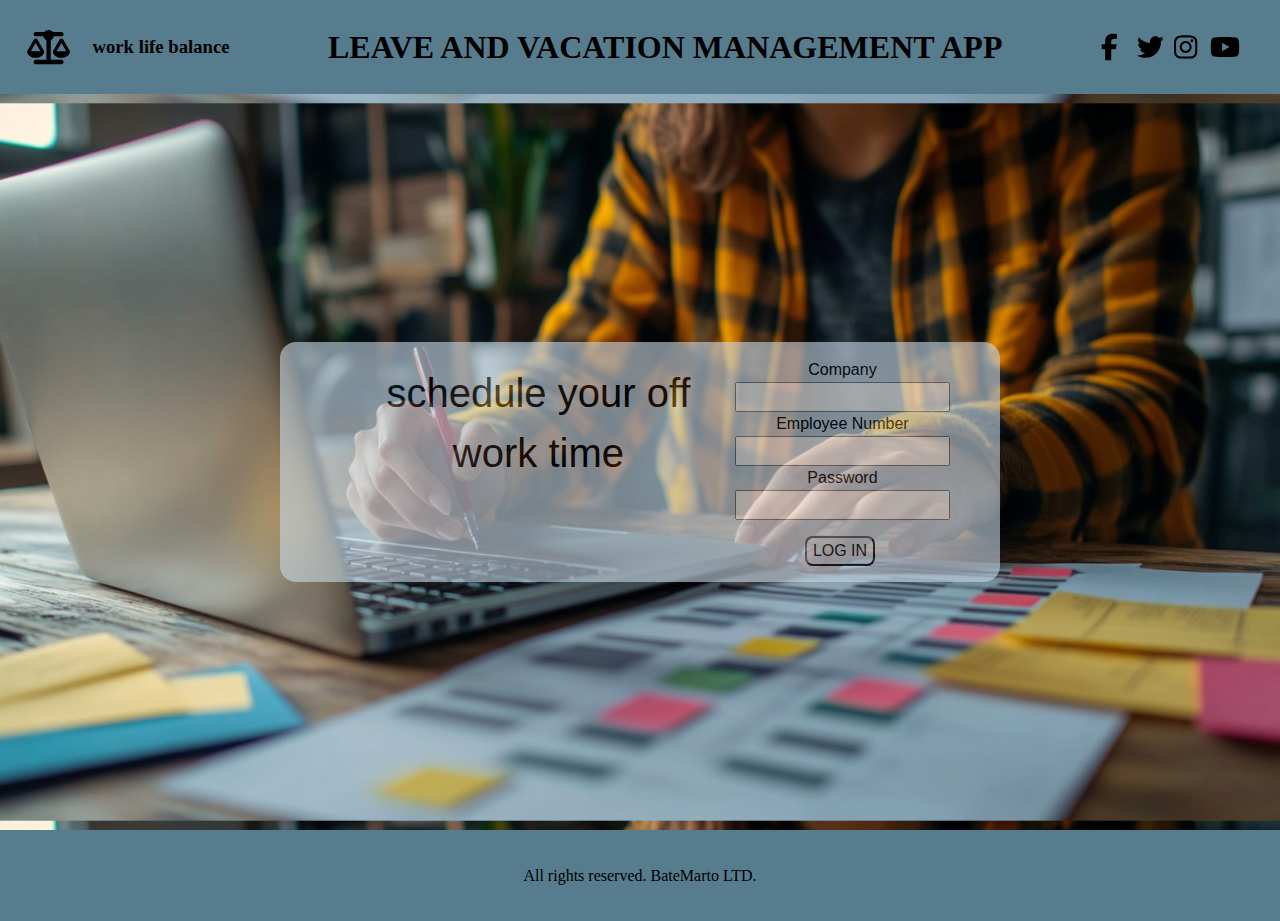
<file: homePage.html>
<!DOCTYPE html>
<html lang="en">
<head>
    <meta charset="UTF-8">
    <meta name="viewport" content="width=device-width, initial-scale=1.0">
    <title>Leave management</title>
   
    <link rel="stylesheet" type="text/css" href="./homePagestyle.css" />
</head>
<body>

    <header class="welcome2">
        <div class="telephone"> 
            <span class="tel"> 
            <!-- <svg data-name="Layer 1" xmlns="http://www.w3.org/2000/svg" 
            viewBox="0 0 100 100">
            <path d="M85.81 120H34.19a8.39 8.39 0 0 1-8.38-8.39V8.39A8.39 8.39 0 0 1 34.19 0h51.62a8.39 8.39 0 0 1 8.38 8.39v103.22a8.39 8.39 0 0 1-8.38 8.39zM34.19 3.87a4.52 4.52 0 0 0-4.51 4.52v103.22a4.52 4.52 0 0 0 4.51 4.52h51.62a4.52 4.52 0 0 0 4.51-4.52V8.39a4.52 4.52 0 0 0-4.51-4.52z"/>
            <path d="M73.7 10.32H46.3L39.28 3.3 42.01.57l5.89 5.88h24.2L77.99.57l2.73 2.73-7.02 7.02zM47.1 103.23h25.81v3.87H47.1z"/></svg> -->
            <svg xmlns="http://www.w3.org/2000/svg" viewBox="0 0 640 512"><!--!Font Awesome Free 6.6.0 by @fontawesome - https://fontawesome.com License - https://fontawesome.com/license/free Copyright 2024 Fonticons, Inc.--><path d="M384 32l128 0c17.7 0 32 14.3 32 32s-14.3 32-32 32L398.4 96c-5.2 25.8-22.9 47.1-46.4 57.3L352 448l160 0c17.7 0 32 14.3 32 32s-14.3 32-32 32l-192 0-192 0c-17.7 0-32-14.3-32-32s14.3-32 32-32l160 0 0-294.7c-23.5-10.3-41.2-31.6-46.4-57.3L128 96c-17.7 0-32-14.3-32-32s14.3-32 32-32l128 0c14.6-19.4 37.8-32 64-32s49.4 12.6 64 32zm55.6 288l144.9 0L512 195.8 439.6 320zM512 416c-62.9 0-115.2-34-126-78.9c-2.6-11 1-22.3 6.7-32.1l95.2-163.2c5-8.6 14.2-13.8 24.1-13.8s19.1 5.3 24.1 13.8l95.2 163.2c5.7 9.8 9.3 21.1 6.7 32.1C627.2 382 574.9 416 512 416zM126.8 195.8L54.4 320l144.9 0L126.8 195.8zM.9 337.1c-2.6-11 1-22.3 6.7-32.1l95.2-163.2c5-8.6 14.2-13.8 24.1-13.8s19.1 5.3 24.1 13.8l95.2 163.2c5.7 9.8 9.3 21.1 6.7 32.1C242 382 189.7 416 126.8 416S11.7 382 .9 337.1z"/></svg>
            <h3 class="telnumber"> work life balance</h3>
            </span>
        </div>
        <h2 class="header-h4">LEAVE AND VACATION MANAGEMENT APP</h1>
          <section class="social">
                <svg class="soc"  xmlns="http://www.w3.org/2000/svg " height="32" width="30" viewBox="0 0 576 512"><!--!Font Awesome Free 6.5.1 by @fontawesome - https://fontawesome.com License - https://fontawesome.com/license/free Copyright 2023 Fonticons, Inc.--><path fill="black" d="M80 299.3V512H196V299.3h86.5l18-97.8H196V166.9c0-51.7 20.3-71.5 72.7-71.5c16.3 0 29.4 .4 37 1.2V7.9C291.4 4 256.4 0 236.2 0C129.3 0 80 50.5 80 159.4v42.1H14v97.8H80z"/></svg>
                <svg xmlns="http://www.w3.org/2000/svg" height="32" width="30" viewBox="0 0 576 512"><!--!Font Awesome Free 6.5.1 by @fontawesome - https://fontawesome.com License - https://fontawesome.com/license/free Copyright 2023 Fonticons, Inc.--><path fill="black" d="M459.4 151.7c.3 4.5 .3 9.1 .3 13.6 0 138.7-105.6 298.6-298.6 298.6-59.5 0-114.7-17.2-161.1-47.1 8.4 1 16.6 1.3 25.3 1.3 49.1 0 94.2-16.6 130.3-44.8-46.1-1-84.8-31.2-98.1-72.8 6.5 1 13 1.6 19.8 1.6 9.4 0 18.8-1.3 27.6-3.6-48.1-9.7-84.1-52-84.1-103v-1.3c14 7.8 30.2 12.7 47.4 13.3-28.3-18.8-46.8-51-46.8-87.4 0-19.5 5.2-37.4 14.3-53 51.7 63.7 129.3 105.3 216.4 109.8-1.6-7.8-2.6-15.9-2.6-24 0-57.8 46.8-104.9 104.9-104.9 30.2 0 57.5 12.7 76.7 33.1 23.7-4.5 46.5-13.3 66.6-25.3-7.8 24.4-24.4 44.8-46.1 57.8 21.1-2.3 41.6-8.1 60.4-16.2-14.3 20.8-32.2 39.3-52.6 54.3z"/></svg>
                <svg xmlns="http://www.w3.org/2000/svg" height="32" width="30" viewBox="0 0 576 512"><!--!Font Awesome Free 6.5.1 by @fontawesome - https://fontawesome.com License - https://fontawesome.com/license/free Copyright 2023 Fonticons, Inc.--><path fill="black" d="M224.1 141c-63.6 0-114.9 51.3-114.9 114.9s51.3 114.9 114.9 114.9S339 319.5 339 255.9 287.7 141 224.1 141zm0 189.6c-41.1 0-74.7-33.5-74.7-74.7s33.5-74.7 74.7-74.7 74.7 33.5 74.7 74.7-33.6 74.7-74.7 74.7zm146.4-194.3c0 14.9-12 26.8-26.8 26.8-14.9 0-26.8-12-26.8-26.8s12-26.8 26.8-26.8 26.8 12 26.8 26.8zm76.1 27.2c-1.7-35.9-9.9-67.7-36.2-93.9-26.2-26.2-58-34.4-93.9-36.2-37-2.1-147.9-2.1-184.9 0-35.8 1.7-67.6 9.9-93.9 36.1s-34.4 58-36.2 93.9c-2.1 37-2.1 147.9 0 184.9 1.7 35.9 9.9 67.7 36.2 93.9s58 34.4 93.9 36.2c37 2.1 147.9 2.1 184.9 0 35.9-1.7 67.7-9.9 93.9-36.2 26.2-26.2 34.4-58 36.2-93.9 2.1-37 2.1-147.8 0-184.8zM398.8 388c-7.8 19.6-22.9 34.7-42.6 42.6-29.5 11.7-99.5 9-132.1 9s-102.7 2.6-132.1-9c-19.6-7.8-34.7-22.9-42.6-42.6-11.7-29.5-9-99.5-9-132.1s-2.6-102.7 9-132.1c7.8-19.6 22.9-34.7 42.6-42.6 29.5-11.7 99.5-9 132.1-9s102.7-2.6 132.1 9c19.6 7.8 34.7 22.9 42.6 42.6 11.7 29.5 9 99.5 9 132.1s2.7 102.7-9 132.1z"/></svg>
                <svg xmlns="http://www.w3.org/2000/svg" height="32" width="30" viewBox="0 0 576 512"><!--!Font Awesome Free 6.5.1 by @fontawesome - https://fontawesome.com License - https://fontawesome.com/license/free Copyright 2023 Fonticons, Inc.--><path fill="black" d="M549.7 124.1c-6.3-23.7-24.8-42.3-48.3-48.6C458.8 64 288 64 288 64S117.2 64 74.6 75.5c-23.5 6.3-42 24.9-48.3 48.6-11.4 42.9-11.4 132.3-11.4 132.3s0 89.4 11.4 132.3c6.3 23.7 24.8 41.5 48.3 47.8C117.2 448 288 448 288 448s170.8 0 213.4-11.5c23.5-6.3 42-24.2 48.3-47.8 11.4-42.9 11.4-132.3 11.4-132.3s0-89.4-11.4-132.3zm-317.5 213.5V175.2l142.7 81.2-142.7 81.2z"/></svg>

            </section>
    </header>

    <section class="container">
        <section class="ofice">
            <div class="site-form">
                <section class="site-form-container">
                    
                    <h2 class="entry-title">schedule your off work time</h2>
                    <form action="./managerSheet.html">
                        <p>
                            <label for="first-name">Company</label>
                            <input type="text" id="first-name">
                        </p>
                        <p>
                            <label for="last-name">Employee Number</label>
                            <input type="text" id="last-name">
                        </p>
                        <p></p>
                            <label for="last-name">Password</label>
                            <input type="text" id="last-name">
                        </p>
                        <a href="./managerSheet.html"><button class="button-primary">LOG IN</button> </a>
                       
                    </form>  
                </section>
                <section class="site-information-image"></section>
            </div>         
        </section>
        
    </section>

    <footer class="home-footer">
        <span class="footer-span">All rights reserved. BateMarto LTD.</span>
    </footer>
    
</body>
</html>
</file>
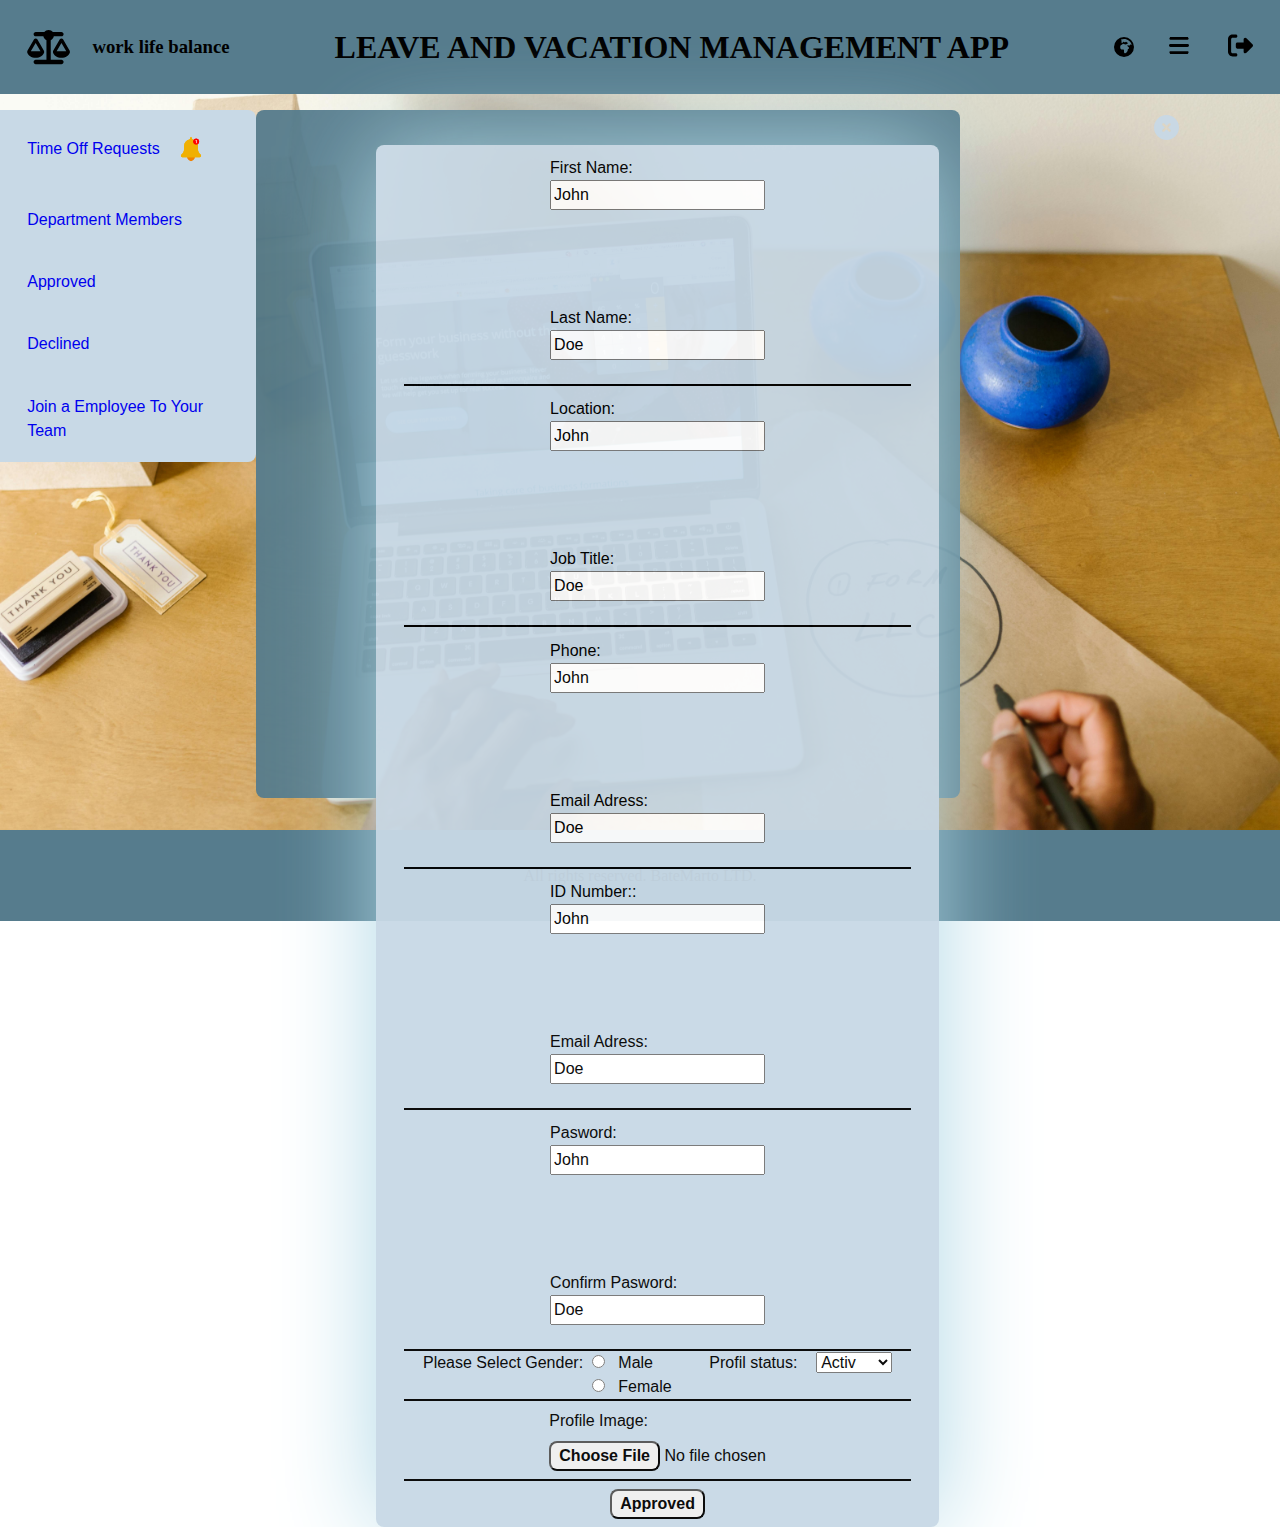
<file: joinEmployee.html>
<!DOCTYPE html>
<html lang="en">
<head>
    <meta charset="UTF-8">
    <meta name="viewport" content="width=device-width, initial-scale=1.0">
    <title>Manager Sheet</title>
    <link rel="stylesheet" type="text/css" href="./managerSheetStyle.css" />
    <link rel="stylesheet" type="text/css" href="./homePagestyle.css" />
    <link rel="stylesheet" type="text/css" href="./department.css" />
    <link rel="stylesheet" type="text/css" href="./joinEmployee.css" />
</head>
<body>
    <header class="welcome2">
        <div class="telephone"> 
            <span class="tel"> 
            <svg xmlns="http://www.w3.org/2000/svg" viewBox="0 0 640 512"><!--!Font Awesome Free 6.6.0 by @fontawesome - https://fontawesome.com License - https://fontawesome.com/license/free Copyright 2024 Fonticons, Inc.--><path d="M384 32l128 0c17.7 0 32 14.3 32 32s-14.3 32-32 32L398.4 96c-5.2 25.8-22.9 47.1-46.4 57.3L352 448l160 0c17.7 0 32 14.3 32 32s-14.3 32-32 32l-192 0-192 0c-17.7 0-32-14.3-32-32s14.3-32 32-32l160 0 0-294.7c-23.5-10.3-41.2-31.6-46.4-57.3L128 96c-17.7 0-32-14.3-32-32s14.3-32 32-32l128 0c14.6-19.4 37.8-32 64-32s49.4 12.6 64 32zm55.6 288l144.9 0L512 195.8 439.6 320zM512 416c-62.9 0-115.2-34-126-78.9c-2.6-11 1-22.3 6.7-32.1l95.2-163.2c5-8.6 14.2-13.8 24.1-13.8s19.1 5.3 24.1 13.8l95.2 163.2c5.7 9.8 9.3 21.1 6.7 32.1C627.2 382 574.9 416 512 416zM126.8 195.8L54.4 320l144.9 0L126.8 195.8zM.9 337.1c-2.6-11 1-22.3 6.7-32.1l95.2-163.2c5-8.6 14.2-13.8 24.1-13.8s19.1 5.3 24.1 13.8l95.2 163.2c5.7 9.8 9.3 21.1 6.7 32.1C242 382 189.7 416 126.8 416S11.7 382 .9 337.1z"/></svg>
            <h3 class="telnumber"> work life balance</h3>
            </span>
        </div>
        <h2 class="header-h4">LEAVE AND VACATION MANAGEMENT APP</h1>
          <section class="social2">
           
               <svg xmlns="http://www.w3.org/2000/svg" height="28" width="40" viewBox="0 0 512 512"><!--!Font Awesome Free 6.6.0 by @fontawesome - https://fontawesome.com License - https://fontawesome.com/license/free Copyright 2024 Fonticons, Inc.--><path d="M177.8 63.2l10 17.4c2.8 4.8 4.2 10.3 4.2 15.9l0 41.4c0 3.9 1.6 7.7 4.3 10.4c6.2 6.2 16.5 5.7 22-1.2l13.6-17c4.7-5.9 12.9-7.7 19.6-4.3l15.2 7.6c3.4 1.7 7.2 2.6 11 2.6c6.5 0 12.8-2.6 17.4-7.2l3.9-3.9c2.9-2.9 7.3-3.6 11-1.8l29.2 14.6c7.8 3.9 12.6 11.8 12.6 20.5c0 10.5-7.1 19.6-17.3 22.2l-35.4 8.8c-7.4 1.8-15.1 1.5-22.4-.9l-32-10.7c-3.3-1.1-6.7-1.7-10.2-1.7c-7 0-13.8 2.3-19.4 6.5L176 212c-10.1 7.6-16 19.4-16 32l0 28c0 26.5 21.5 48 48 48l32 0c8.8 0 16 7.2 16 16l0 48c0 17.7 14.3 32 32 32c10.1 0 19.6-4.7 25.6-12.8l25.6-34.1c8.3-11.1 12.8-24.6 12.8-38.4l0-12.1c0-3.9 2.6-7.3 6.4-8.2l5.3-1.3c11.9-3 20.3-13.7 20.3-26c0-7.1-2.8-13.9-7.8-18.9l-33.5-33.5c-3.7-3.7-3.7-9.7 0-13.4c5.7-5.7 14.1-7.7 21.8-5.1l14.1 4.7c12.3 4.1 25.7-1.5 31.5-13c3.5-7 11.2-10.8 18.9-9.2l27.4 5.5C432 112.4 351.5 48 256 48c-27.7 0-54 5.4-78.2 15.2zM0 256a256 256 0 1 1 512 0A256 256 0 1 1 0 256z"/></svg>
                <svg xmlns="http://www.w3.org/2000/svg" height="25" width="40" viewBox="0 0 448 512"><!--!Font Awesome Free 6.6.0 by @fontawesome - https://fontawesome.com License - https://fontawesome.com/license/free Copyright 2024 Fonticons, Inc.--><path d="M0 96C0 78.3 14.3 64 32 64l384 0c17.7 0 32 14.3 32 32s-14.3 32-32 32L32 128C14.3 128 0 113.7 0 96zM0 256c0-17.7 14.3-32 32-32l384 0c17.7 0 32 14.3 32 32s-14.3 32-32 32L32 288c-17.7 0-32-14.3-32-32zM448 416c0 17.7-14.3 32-32 32L32 448c-17.7 0-32-14.3-32-32s14.3-32 32-32l384 0c17.7 0 32 14.3 32 32z"/></svg>
                <a href="./homePage.html"> <svg xmlns="http://www.w3.org/2000/svg" height="25" width="62" viewBox="0 0 512 512"><!--!Font Awesome Free 6.6.0 by @fontawesome - https://fontawesome.com License - https://fontawesome.com/license/free Copyright 2024 Fonticons, Inc.--><path d="M377.9 105.9L500.7 228.7c7.2 7.2 11.3 17.1 11.3 27.3s-4.1 20.1-11.3 27.3L377.9 406.1c-6.4 6.4-15 9.9-24 9.9c-18.7 0-33.9-15.2-33.9-33.9l0-62.1-128 0c-17.7 0-32-14.3-32-32l0-64c0-17.7 14.3-32 32-32l128 0 0-62.1c0-18.7 15.2-33.9 33.9-33.9c9 0 17.6 3.6 24 9.9zM160 96L96 96c-17.7 0-32 14.3-32 32l0 256c0 17.7 14.3 32 32 32l64 0c17.7 0 32 14.3 32 32s-14.3 32-32 32l-64 0c-53 0-96-43-96-96L0 128C0 75 43 32 96 32l64 0c17.7 0 32 14.3 32 32s-14.3 32-32 32z"/></svg> </a>

           
                
                
                
            </section>
    </header>

    <section class="container-emplooye">
        <section class="emplooye-panel">
            <nav class="manager-nav">
                <ul class="manager-ul">
                   <a class="managerRequest" href="./managerRequest.html"> <li class="manager-nav-li li-with-bell"><img class="bell" src="./resources/vecteezy_bell-icon-png-transparent-notification-png_10366202.png"> Time Off Requests </li></a>
                   <a class="department-link" href="./department.html"> <li class="manager-nav-li">Department Members</li></a>
                   <a class="join-employee-link" href="aproved.html">  <li class="manager-nav-li">Approved</li></a>
                   <a class="join-employee-link" href="./declined.html"> <li class="manager-nav-li">Declined</li></a>
                    <a class="join-employee-link" href="./joinEmployee.html"><li class="manager-nav-li">Join a Employee To Your Team</li></a>
                </ul>
            </nav>
            
        </section>

        <section class="add-employee-container">
            <section class="spec-a-join">
                <a class="a-min"  href="./managerSheet.html"><svg xmlns="http://www.w3.org/2000/svg" height="35" width="25" viewBox="0 0 512 512"><!--!Font Awesome Free 6.6.0 by @fontawesome - https://fontawesome.com License - https://fontawesome.com/license/free Copyright 2024 Fonticons, Inc.--><path fill="#c8d9e6" d="M256 512A256 256 0 1 0 256 0a256 256 0 1 0 0 512zM175 175c9.4-9.4 24.6-9.4 33.9 0l47 47 47-47c9.4-9.4 24.6-9.4 33.9 0s9.4 24.6 0 33.9l-47 47 47 47c9.4 9.4 9.4 24.6 0 33.9s-24.6 9.4-33.9 0l-47-47-47 47c-9.4 9.4-24.6 9.4-33.9 0s-9.4-24.6 0-33.9l47-47-47-47c-9.4-9.4-9.4-24.6 0-33.9z"/></svg></a>
             </section>
            <section class="employee-form shadow" >
                
                <section class="side-by-side">
                    <section class="lable-and-fild">
                        <label for="fname">First Name:</label><br>
                <input type="text" id="fname" name="fname" value="John"><br>
                    </section>
                    <section class="lable-and-fild"> 
                <label for="lname">Last Name:</label><br>
                <input type="text" id="lname" name="lname" value="Doe"><br><br>
            </section>
                </section>

                <section class="side-by-side">
                    <section class="lable-and-fild"> 
                <label for="fname">Location:</label><br>
                <input type="text" id="fname" name="fname" value="John"><br>
            </section>

                <section class="lable-and-fild"> 
                <label for="lname">Job Title:</label><br>
                <input type="text" id="lname" name="lname" value="Doe"><br><br>
            </section>
                </section>

                <section class="side-by-side">
                    <section class="lable-and-fild"> 
                <label for="fname">Phone:</label><br>
                <input type="text" id="fname" name="fname" value="John"><br>
            </section>
                <section class="lable-and-fild"> 
                <label for="lname">Email Adress:</label><br>
                <input type="text" id="lname" name="lname" value="Doe"><br><br>
            </section>
                </section>

              
                <section class="side-by-side">
                    <section class="lable-and-fild"> 
                <label for="fname">ID Number::</label><br>
                <input type="text" id="fname" name="fname" value="John"><br>
            </section>
                <section class="lable-and-fild"> 
                <label for="lname">Email Adress:</label><br>
                <input type="text" id="lname" name="lname" value="Doe"><br><br>
            </section>
                </section>


                <section class="side-by-side">
                    <section class="lable-and-fild"> 
                <label for="fname">Pasword:</label><br>
                <input type="text" id="fname" name="fname" value="John"><br>
            </section>
                <section class="lable-and-fild"> 
                <label for="lname">Confirm Pasword:</label><br>
                <input type="text" id="lname" name="lname" value="Doe"><br><br>
            </section>
                </section>

                <section class="gender-and-status">
                    <section class="gender">
                        <p>Please Select Gender:</p>
                        <section class="gender-inside">
                      <input type="radio" id="html" name="fav_language" value="HTML">
                      <label for="html">Male</label><br>
                      <input type="radio" id="css" name="fav_language" value="CSS">
                      <label for="css">Female</label><br>
                </section>
                    </section>

                    <section class="status"></section>
                        <label for="cars">Profil status:</label>
                        <section class="status-inside"> 
                        <select id="stat">
                        <option value="volvo">Activ</option>
                        <option value="saab">Disable</option>
                    </section>
                        </select>
                    </section>

                    
                </section> 
               
                <section class="side-by-side last-fild">
                    <section class="lable-and-fild"> 
                <label for="fname">Profile Image:</label><br>
                <button class="form-btn">Choose File</button> <a>No file chosen</a>
            </section>

            </section>

            <section class="btn-send">
                <button class="form-btn">Approved</button>
            </section>
                </section>               
                </section>                      
              </section> 
        </section>

    </section>
    

    <footer class="home-footer">
        <span class="footer-span">All rights reserved. BateMarto LTD.</span>
    </footer>
</body>
</html>
</file>
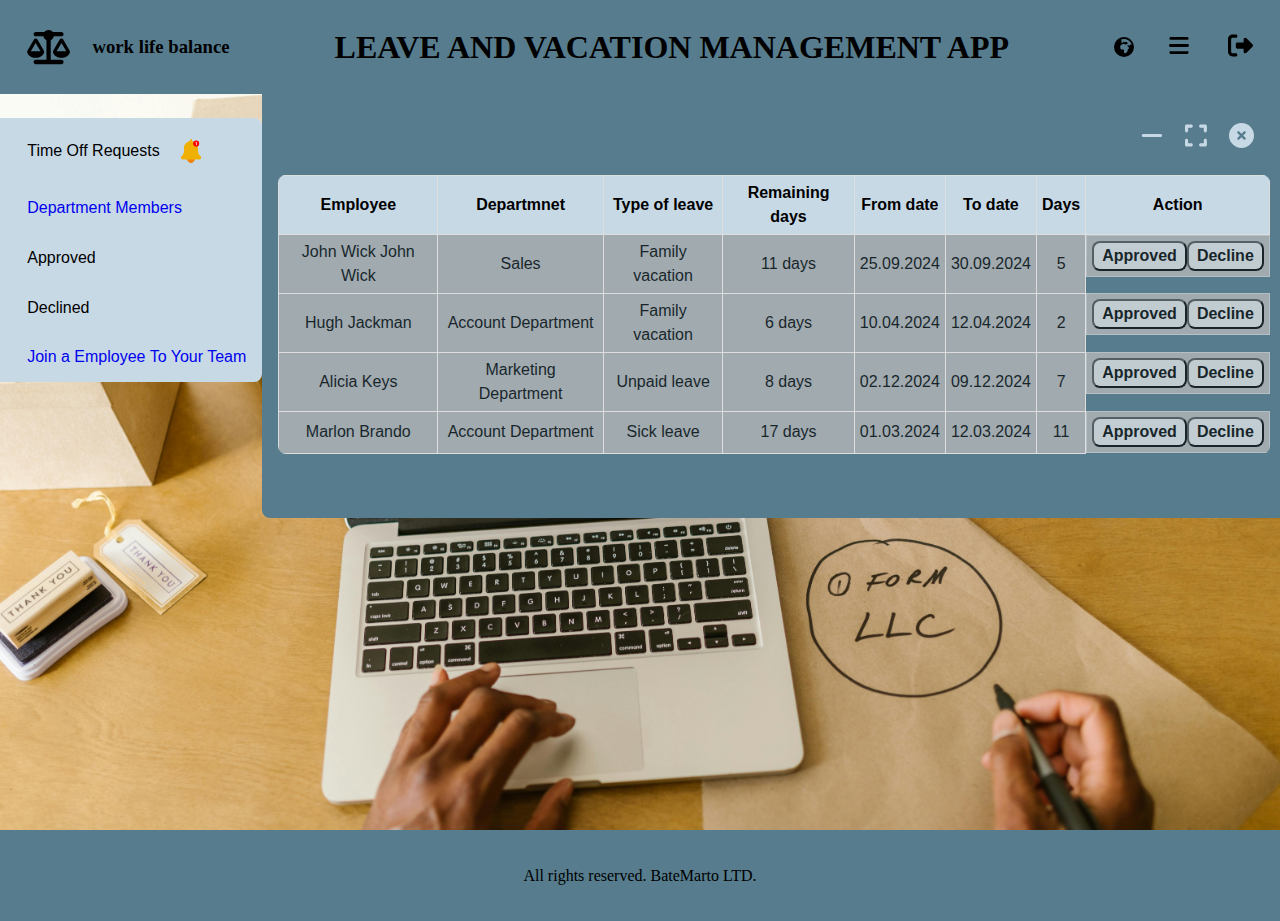
<file: managerRequest.html>
<!DOCTYPE html>
<html lang="en">
<head>
    <meta charset="UTF-8">
    <meta name="viewport" content="width=device-width, initial-scale=1.0">
    <title>Manager Sheet</title>
    <link rel="stylesheet" type="text/css" href="./managerRequest.css" />
    <link rel="stylesheet" type="text/css" href="./homePagestyle.css" />
    <script src="sricpt.js"></script>
</head>
<body>
    <header class="welcome2">
        <div class="telephone"> 
            <span class="tel"> 
            <!-- <svg data-name="Layer 1" xmlns="http://www.w3.org/2000/svg" 
            viewBox="0 0 100 100">
            <path d="M85.81 120H34.19a8.39 8.39 0 0 1-8.38-8.39V8.39A8.39 8.39 0 0 1 34.19 0h51.62a8.39 8.39 0 0 1 8.38 8.39v103.22a8.39 8.39 0 0 1-8.38 8.39zM34.19 3.87a4.52 4.52 0 0 0-4.51 4.52v103.22a4.52 4.52 0 0 0 4.51 4.52h51.62a4.52 4.52 0 0 0 4.51-4.52V8.39a4.52 4.52 0 0 0-4.51-4.52z"/>
            <path d="M73.7 10.32H46.3L39.28 3.3 42.01.57l5.89 5.88h24.2L77.99.57l2.73 2.73-7.02 7.02zM47.1 103.23h25.81v3.87H47.1z"/></svg>
            <h3 class="telnumber"> 1-800-555-700</h3> -->

            <svg xmlns="http://www.w3.org/2000/svg" viewBox="0 0 640 512"><!--!Font Awesome Free 6.6.0 by @fontawesome - https://fontawesome.com License - https://fontawesome.com/license/free Copyright 2024 Fonticons, Inc.--><path d="M384 32l128 0c17.7 0 32 14.3 32 32s-14.3 32-32 32L398.4 96c-5.2 25.8-22.9 47.1-46.4 57.3L352 448l160 0c17.7 0 32 14.3 32 32s-14.3 32-32 32l-192 0-192 0c-17.7 0-32-14.3-32-32s14.3-32 32-32l160 0 0-294.7c-23.5-10.3-41.2-31.6-46.4-57.3L128 96c-17.7 0-32-14.3-32-32s14.3-32 32-32l128 0c14.6-19.4 37.8-32 64-32s49.4 12.6 64 32zm55.6 288l144.9 0L512 195.8 439.6 320zM512 416c-62.9 0-115.2-34-126-78.9c-2.6-11 1-22.3 6.7-32.1l95.2-163.2c5-8.6 14.2-13.8 24.1-13.8s19.1 5.3 24.1 13.8l95.2 163.2c5.7 9.8 9.3 21.1 6.7 32.1C627.2 382 574.9 416 512 416zM126.8 195.8L54.4 320l144.9 0L126.8 195.8zM.9 337.1c-2.6-11 1-22.3 6.7-32.1l95.2-163.2c5-8.6 14.2-13.8 24.1-13.8s19.1 5.3 24.1 13.8l95.2 163.2c5.7 9.8 9.3 21.1 6.7 32.1C242 382 189.7 416 126.8 416S11.7 382 .9 337.1z"/></svg>
            <h3 class="telnumber"> work life balance</h3>
            </span>
        </div>
        <h2 class="header-h4">LEAVE AND VACATION MANAGEMENT APP</h1>
          <section class="social2">
          
            <svg xmlns="http://www.w3.org/2000/svg" height="28" width="40" viewBox="0 0 512 512"><!--!Font Awesome Free 6.6.0 by @fontawesome - https://fontawesome.com License - https://fontawesome.com/license/free Copyright 2024 Fonticons, Inc.--><path d="M177.8 63.2l10 17.4c2.8 4.8 4.2 10.3 4.2 15.9l0 41.4c0 3.9 1.6 7.7 4.3 10.4c6.2 6.2 16.5 5.7 22-1.2l13.6-17c4.7-5.9 12.9-7.7 19.6-4.3l15.2 7.6c3.4 1.7 7.2 2.6 11 2.6c6.5 0 12.8-2.6 17.4-7.2l3.9-3.9c2.9-2.9 7.3-3.6 11-1.8l29.2 14.6c7.8 3.9 12.6 11.8 12.6 20.5c0 10.5-7.1 19.6-17.3 22.2l-35.4 8.8c-7.4 1.8-15.1 1.5-22.4-.9l-32-10.7c-3.3-1.1-6.7-1.7-10.2-1.7c-7 0-13.8 2.3-19.4 6.5L176 212c-10.1 7.6-16 19.4-16 32l0 28c0 26.5 21.5 48 48 48l32 0c8.8 0 16 7.2 16 16l0 48c0 17.7 14.3 32 32 32c10.1 0 19.6-4.7 25.6-12.8l25.6-34.1c8.3-11.1 12.8-24.6 12.8-38.4l0-12.1c0-3.9 2.6-7.3 6.4-8.2l5.3-1.3c11.9-3 20.3-13.7 20.3-26c0-7.1-2.8-13.9-7.8-18.9l-33.5-33.5c-3.7-3.7-3.7-9.7 0-13.4c5.7-5.7 14.1-7.7 21.8-5.1l14.1 4.7c12.3 4.1 25.7-1.5 31.5-13c3.5-7 11.2-10.8 18.9-9.2l27.4 5.5C432 112.4 351.5 48 256 48c-27.7 0-54 5.4-78.2 15.2zM0 256a256 256 0 1 1 512 0A256 256 0 1 1 0 256z"/></svg>
            <svg xmlns="http://www.w3.org/2000/svg" height="25" width="40" viewBox="0 0 448 512"><!--!Font Awesome Free 6.6.0 by @fontawesome - https://fontawesome.com License - https://fontawesome.com/license/free Copyright 2024 Fonticons, Inc.--><path d="M0 96C0 78.3 14.3 64 32 64l384 0c17.7 0 32 14.3 32 32s-14.3 32-32 32L32 128C14.3 128 0 113.7 0 96zM0 256c0-17.7 14.3-32 32-32l384 0c17.7 0 32 14.3 32 32s-14.3 32-32 32L32 288c-17.7 0-32-14.3-32-32zM448 416c0 17.7-14.3 32-32 32L32 448c-17.7 0-32-14.3-32-32s14.3-32 32-32l384 0c17.7 0 32 14.3 32 32z"/></svg>
            <a href="./homePage.html"> <svg xmlns="http://www.w3.org/2000/svg" height="25" width="62" viewBox="0 0 512 512"><!--!Font Awesome Free 6.6.0 by @fontawesome - https://fontawesome.com License - https://fontawesome.com/license/free Copyright 2024 Fonticons, Inc.--><path d="M377.9 105.9L500.7 228.7c7.2 7.2 11.3 17.1 11.3 27.3s-4.1 20.1-11.3 27.3L377.9 406.1c-6.4 6.4-15 9.9-24 9.9c-18.7 0-33.9-15.2-33.9-33.9l0-62.1-128 0c-17.7 0-32-14.3-32-32l0-64c0-17.7 14.3-32 32-32l128 0 0-62.1c0-18.7 15.2-33.9 33.9-33.9c9 0 17.6 3.6 24 9.9zM160 96L96 96c-17.7 0-32 14.3-32 32l0 256c0 17.7 14.3 32 32 32l64 0c17.7 0 32 14.3 32 32s-14.3 32-32 32l-64 0c-53 0-96-43-96-96L0 128C0 75 43 32 96 32l64 0c17.7 0 32 14.3 32 32s-14.3 32-32 32z"/></svg> </a>

            </section>
    </header>

    <section class="container">
        <section class="requests-panel">
            <nav class="manager-nav">
                <ul class="manager-ul">
                    <li class="manager-nav-li li-with-bell"><img class="bell" src="./resources/vecteezy_bell-icon-png-transparent-notification-png_10366202.png"> Time Off Requests </li>
                    <a class="department-link" href="./department.html"> <li class="manager-nav-li">Department Members</li></a>
                    <li class="manager-nav-li">Approved</li>
                    <li class="manager-nav-li">Declined</li>
                    <a class="join-employee-link" href="./joinEmployee.html"><li class="manager-nav-li">Join a Employee To Your Team</li></a>
                </ul>
            </nav>
            
        </section>

        <section class="requests-table">
            <section class="exit-minimize">
                <a class="a-min" href="./managerSheet.html"><svg xmlns="http://www.w3.org/2000/svg" height="35" width="25" viewBox="0 0 512 512"><!--!Font Awesome Free 6.6.0 by @fontawesome - https://fontawesome.com License - https://fontawesome.com/license/free Copyright 2024 Fonticons, Inc.--><path fill="#c8d9e6" d="M432 256c0 17.7-14.3 32-32 32L48 288c-17.7 0-32-14.3-32-32s14.3-32 32-32l352 0c17.7 0 32 14.3 32 32z"/></svg></a>          
                <a class="a-max" href="./managerSheet.html"><svg xmlns="http://www.w3.org/2000/svg" height="35" width="25" viewBox="0 0 512 512"><!--!Font Awesome Free 6.6.0 by @fontawesome - https://fontawesome.com License - https://fontawesome.com/license/free Copyright 2024 Fonticons, Inc.--><path fill="#c8d9e6" d="M32 32C14.3 32 0 46.3 0 64l0 96c0 17.7 14.3 32 32 32s32-14.3 32-32l0-64 64 0c17.7 0 32-14.3 32-32s-14.3-32-32-32L32 32zM64 352c0-17.7-14.3-32-32-32s-32 14.3-32 32l0 96c0 17.7 14.3 32 32 32l96 0c17.7 0 32-14.3 32-32s-14.3-32-32-32l-64 0 0-64zM320 32c-17.7 0-32 14.3-32 32s14.3 32 32 32l64 0 0 64c0 17.7 14.3 32 32 32s32-14.3 32-32l0-96c0-17.7-14.3-32-32-32l-96 0zM448 352c0-17.7-14.3-32-32-32s-32 14.3-32 32l0 64-64 0c-17.7 0-32 14.3-32 32s14.3 32 32 32l96 0c17.7 0 32-14.3 32-32l0-96z"/></svg></a>
                <a class="a-exit" href="./managerSheet.html"><svg xmlns="http://www.w3.org/2000/svg" height="35" width="25" viewBox="0 0 512 512"><!--!Font Awesome Free 6.6.0 by @fontawesome - https://fontawesome.com License - https://fontawesome.com/license/free Copyright 2024 Fonticons, Inc.--><path fill="#c8d9e6" d="M256 512A256 256 0 1 0 256 0a256 256 0 1 0 0 512zM175 175c9.4-9.4 24.6-9.4 33.9 0l47 47 47-47c9.4-9.4 24.6-9.4 33.9 0s9.4 24.6 0 33.9l-47 47 47 47c9.4 9.4 9.4 24.6 0 33.9s-24.6 9.4-33.9 0l-47-47-47 47c-9.4 9.4-24.6 9.4-33.9 0s-9.4-24.6 0-33.9l47-47-47-47c-9.4-9.4-9.4-24.6 0-33.9z"/></svg></a>
            </section>
            
            <div class="table_component" role="region" tabindex="0">
                
                <table class="table-request">
                   
                    <thead>
                       
                        <tr>
                            <th class="table-th">Employee</th>
                            <th class="table-th">Departmnet</th>
                            <th class="table-th">Type of leave</th>
                            <th class="table-th">Remaining days</th>
                            <th class="table-th">From date</th>
                            <th class="table-th">To date</th>
                            <th class="table-th">Days</th>
                            <th class="exit-table">Action  </th>
                            
                        </tr>
                    </thead>
                    <tbody>
                        <tr>
                            <td class="table-td">John Wick John Wick</td>
                            <td class="table-td">Sales </td>
                            <td class="table-td">Family vacation</td>
                            <td class="table-td">11 days</td>
                            <td class="table-td">25.09.2024</td>
                            <td class="table-td">30.09.2024</td>
                            <td class="table-td">5</td>
                            <td class="btn-apr-decl"><button class="approve-bnt" onclick="removeRow(event)">Approved</button> <button class="decline-btn" onclick="removeRow(event)">Decline</button></td>
                        </tr>
                        <tr>
                            <td class="table-td">Hugh Jackman</td>
                            <td class="table-td">Account Department</td>
                            <td class="table-td">Family vacation</td>
                            <td class="table-td">6 days</td>
                            <td class="table-td">10.04.2024</td>
                            <td class="table-td">12.04.2024</td> 
                            <td class="table-td">2</td>
                            <td class="btn-apr-decl"><button class="approve-bnt" onclick="removeRow(event)">Approved</button> <button class="decline-btn"  onclick="removeRow(event)" >Decline</button></td>
                        </tr>
                        <tr>
                            <td class="table-td">Alicia Keys</td>
                            <td class="table-td">Marketing Department</td>
                            <td class="table-td">Unpaid leave</td>
                            <td class="table-td">8 days</td>
                            <td class="table-td">02.12.2024</td>
                            <td class="table-td">09.12.2024</td>
                            <td class="table-td">7</td>
                            <td class="btn-apr-decl"><button class="approve-bnt" onclick="removeRow(event)">Approved</button> <button class="decline-btn" onclick="removeRow(event)" >Decline</button></td>
                        </tr>
                        <tr>
                            <td class="table-td">Marlon Brando</td>
                            <td class="table-td">Account Department</td>
                            <td class="table-td">Sick leave</td>
                            <td class="table-td">17 days</td>
                            <td class="table-td">01.03.2024</td>
                            <td class="table-td">12.03.2024</td>
                            <td class="table-td">11</td>
                            <td class="btn-apr-decl"><button class="approve-bnt" onclick="removeRow(event)">Approved</button> <button class="decline-btn" onclick="removeRow(event)" >Decline</button> </td>
                        </tr>
                    </tbody>
                </table>
                
        </section>

    </section>
    

    <footer class="home-footer">
        <span class="footer-span">All rights reserved. BateMarto LTD.</span>
    </footer>
</body>
</html>
</file>
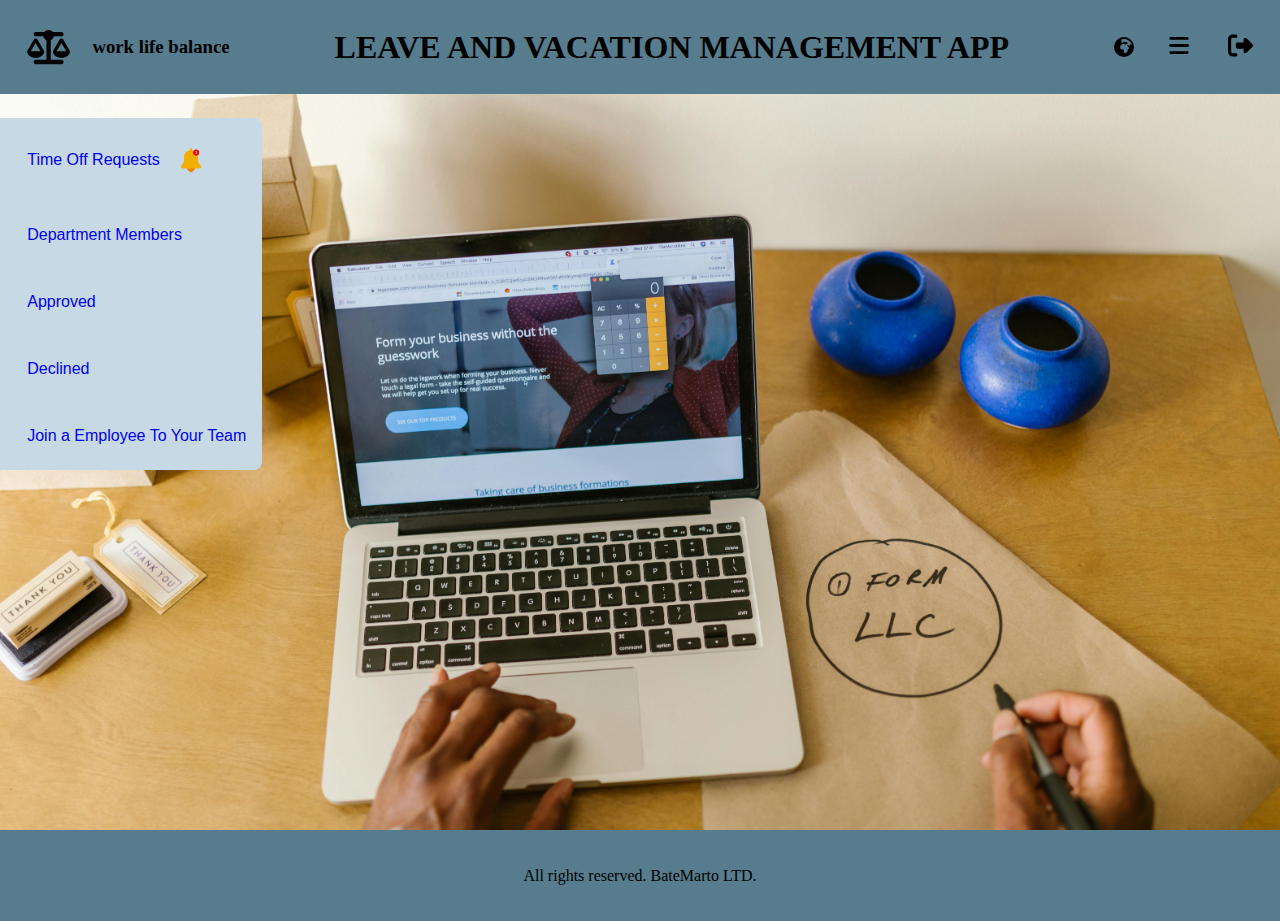
<file: managerSheet.html>
<!DOCTYPE html>
<html lang="en">
<head>
    <meta charset="UTF-8">
    <meta name="viewport" content="width=device-width, initial-scale=1.0">
    <title>Manager Sheet</title>
    <link rel="stylesheet" type="text/css" href="./managerSheetStyle.css" />
    <link rel="stylesheet" type="text/css" href="./homePagestyle.css" />
</head>
<body>
    <header class="welcome2">
        <div class="telephone"> 
            <span class="tel"> 
            <!-- <svg data-name="Layer 1" xmlns="http://www.w3.org/2000/svg" 
            viewBox="0 0 100 100">
            <path d="M85.81 120H34.19a8.39 8.39 0 0 1-8.38-8.39V8.39A8.39 8.39 0 0 1 34.19 0h51.62a8.39 8.39 0 0 1 8.38 8.39v103.22a8.39 8.39 0 0 1-8.38 8.39zM34.19 3.87a4.52 4.52 0 0 0-4.51 4.52v103.22a4.52 4.52 0 0 0 4.51 4.52h51.62a4.52 4.52 0 0 0 4.51-4.52V8.39a4.52 4.52 0 0 0-4.51-4.52z"/>
            <path d="M73.7 10.32H46.3L39.28 3.3 42.01.57l5.89 5.88h24.2L77.99.57l2.73 2.73-7.02 7.02zM47.1 103.23h25.81v3.87H47.1z"/></svg>
            <h3 class="telnumber"> 1-800-555-700</h3> -->

            <svg xmlns="http://www.w3.org/2000/svg" viewBox="0 0 640 512"><!--!Font Awesome Free 6.6.0 by @fontawesome - https://fontawesome.com License - https://fontawesome.com/license/free Copyright 2024 Fonticons, Inc.--><path d="M384 32l128 0c17.7 0 32 14.3 32 32s-14.3 32-32 32L398.4 96c-5.2 25.8-22.9 47.1-46.4 57.3L352 448l160 0c17.7 0 32 14.3 32 32s-14.3 32-32 32l-192 0-192 0c-17.7 0-32-14.3-32-32s14.3-32 32-32l160 0 0-294.7c-23.5-10.3-41.2-31.6-46.4-57.3L128 96c-17.7 0-32-14.3-32-32s14.3-32 32-32l128 0c14.6-19.4 37.8-32 64-32s49.4 12.6 64 32zm55.6 288l144.9 0L512 195.8 439.6 320zM512 416c-62.9 0-115.2-34-126-78.9c-2.6-11 1-22.3 6.7-32.1l95.2-163.2c5-8.6 14.2-13.8 24.1-13.8s19.1 5.3 24.1 13.8l95.2 163.2c5.7 9.8 9.3 21.1 6.7 32.1C627.2 382 574.9 416 512 416zM126.8 195.8L54.4 320l144.9 0L126.8 195.8zM.9 337.1c-2.6-11 1-22.3 6.7-32.1l95.2-163.2c5-8.6 14.2-13.8 24.1-13.8s19.1 5.3 24.1 13.8l95.2 163.2c5.7 9.8 9.3 21.1 6.7 32.1C242 382 189.7 416 126.8 416S11.7 382 .9 337.1z"/></svg>
            <h3 class="telnumber"> work life balance</h3>
            </span>
        </div>
        <h2 class="header-h4">LEAVE AND VACATION MANAGEMENT APP</h1>
          <section class="social2">
           
               <svg xmlns="http://www.w3.org/2000/svg" height="28" width="40" viewBox="0 0 512 512"><!--!Font Awesome Free 6.6.0 by @fontawesome - https://fontawesome.com License - https://fontawesome.com/license/free Copyright 2024 Fonticons, Inc.--><path d="M177.8 63.2l10 17.4c2.8 4.8 4.2 10.3 4.2 15.9l0 41.4c0 3.9 1.6 7.7 4.3 10.4c6.2 6.2 16.5 5.7 22-1.2l13.6-17c4.7-5.9 12.9-7.7 19.6-4.3l15.2 7.6c3.4 1.7 7.2 2.6 11 2.6c6.5 0 12.8-2.6 17.4-7.2l3.9-3.9c2.9-2.9 7.3-3.6 11-1.8l29.2 14.6c7.8 3.9 12.6 11.8 12.6 20.5c0 10.5-7.1 19.6-17.3 22.2l-35.4 8.8c-7.4 1.8-15.1 1.5-22.4-.9l-32-10.7c-3.3-1.1-6.7-1.7-10.2-1.7c-7 0-13.8 2.3-19.4 6.5L176 212c-10.1 7.6-16 19.4-16 32l0 28c0 26.5 21.5 48 48 48l32 0c8.8 0 16 7.2 16 16l0 48c0 17.7 14.3 32 32 32c10.1 0 19.6-4.7 25.6-12.8l25.6-34.1c8.3-11.1 12.8-24.6 12.8-38.4l0-12.1c0-3.9 2.6-7.3 6.4-8.2l5.3-1.3c11.9-3 20.3-13.7 20.3-26c0-7.1-2.8-13.9-7.8-18.9l-33.5-33.5c-3.7-3.7-3.7-9.7 0-13.4c5.7-5.7 14.1-7.7 21.8-5.1l14.1 4.7c12.3 4.1 25.7-1.5 31.5-13c3.5-7 11.2-10.8 18.9-9.2l27.4 5.5C432 112.4 351.5 48 256 48c-27.7 0-54 5.4-78.2 15.2zM0 256a256 256 0 1 1 512 0A256 256 0 1 1 0 256z"/></svg>
                <svg xmlns="http://www.w3.org/2000/svg" height="25" width="40" viewBox="0 0 448 512"><!--!Font Awesome Free 6.6.0 by @fontawesome - https://fontawesome.com License - https://fontawesome.com/license/free Copyright 2024 Fonticons, Inc.--><path d="M0 96C0 78.3 14.3 64 32 64l384 0c17.7 0 32 14.3 32 32s-14.3 32-32 32L32 128C14.3 128 0 113.7 0 96zM0 256c0-17.7 14.3-32 32-32l384 0c17.7 0 32 14.3 32 32s-14.3 32-32 32L32 288c-17.7 0-32-14.3-32-32zM448 416c0 17.7-14.3 32-32 32L32 448c-17.7 0-32-14.3-32-32s14.3-32 32-32l384 0c17.7 0 32 14.3 32 32z"/></svg>
                <a href="./homePage.html"> <svg xmlns="http://www.w3.org/2000/svg" height="25" width="62" viewBox="0 0 512 512"><!--!Font Awesome Free 6.6.0 by @fontawesome - https://fontawesome.com License - https://fontawesome.com/license/free Copyright 2024 Fonticons, Inc.--><path d="M377.9 105.9L500.7 228.7c7.2 7.2 11.3 17.1 11.3 27.3s-4.1 20.1-11.3 27.3L377.9 406.1c-6.4 6.4-15 9.9-24 9.9c-18.7 0-33.9-15.2-33.9-33.9l0-62.1-128 0c-17.7 0-32-14.3-32-32l0-64c0-17.7 14.3-32 32-32l128 0 0-62.1c0-18.7 15.2-33.9 33.9-33.9c9 0 17.6 3.6 24 9.9zM160 96L96 96c-17.7 0-32 14.3-32 32l0 256c0 17.7 14.3 32 32 32l64 0c17.7 0 32 14.3 32 32s-14.3 32-32 32l-64 0c-53 0-96-43-96-96L0 128C0 75 43 32 96 32l64 0c17.7 0 32 14.3 32 32s-14.3 32-32 32z"/></svg> </a>

           
                
                
                
            </section>
    </header>

    <section class="container-manager">
        <section class="manager-panel">
            <nav class="manager-nav">
                <ul class="manager-ul">
                   <a class="managerRequest" href="./managerRequest.html"> <li class="manager-nav-li li-with-bell"><img class="bell" src="./resources/vecteezy_bell-icon-png-transparent-notification-png_10366202.png"> Time Off Requests </li></a>
                   <a class="department-link" href="./department.html"> <li class="manager-nav-li">Department Members</li></a>
                   <a class="join-employee-link" href="aproved.html">  <li class="manager-nav-li">Approved</li></a>
                   <a class="join-employee-link" href="./declined.html"> <li class="manager-nav-li">Declined</li></a>
                    <a class="join-employee-link" href="./joinEmployee.html"><li class="manager-nav-li">Join a Employee To Your Team</li></a>
                </ul>
            </nav>
            
        </section>

    </section>
    

    <footer class="home-footer">
        <span class="footer-span">All rights reserved. BateMarto LTD.</span>
    </footer>
</body>
</html>
</file>
<file: style.css>
*,
*::before,
*::after {
    box-sizing: border-box;
}

* {
    margin: 0;
}

body {
    line-height: 1.5;
    -webkit-font-smoothing: antialiased;
}

img,
picture,
video,
canvas,
svg {
    display: block;
    max-width: 100%;
}

input,
button,
textarea,
select {
    font: inherit;
}

p,
h1,
h2,
h3,
h4,
h5,
h6 {
    overflow-wrap: break-word;
}

#root,
#__next {
    isolation: isolate;
}

.container{
display: flex;
flex-direction: column;
justify-content: center;
font-family: 'PT Sans', sans-serif;
}
.welcome2{
    display: flex;
    flex-direction: row;
    flex-wrap: nowrap;
    justify-content: space-between;
    align-items: center;
    font-family: 'PT Serif', serif;
    padding-top: 0.5em;
    padding-bottom: 0.5em;
    padding-left: 0.5em;
    padding-right: 0.5em;
    background-color: #567C8D;
}

.welcome4{
    background-color: #F5EFEB;
}

.tel{
    display: flex;
    flex-direction: row;
    flex-wrap: nowrap;
    align-items: center;
  
}
 .tel > svg {
    height: 62px;
    width: 62px;
    padding-left: 1.2em;
    
 }
 .telnumber {
    padding-left: 1.2em;
 }

 .header-h4{
    font-size: 2em;
  
 }
 .social{
    display: flex;
    /* flex-direction: row; */
    align-items: center;
    gap: 0.4em;
    padding-right: 2em;
   
   
}


.ofice{
    display: flex;
    flex-direction: column;
    justify-content: center;
    align-items: center;
    width: 100%;
    height: 700px;
    background: url("./resources/StockCake-Planning\ work\ strategy_1727262120.jpg");
    background-position: center;
    background-size: 100%;
}


.site-form {
    
    display: flex;
    flex-direction: column;
    align-content: space-between;
    text-align: center;
    background: #C8D9E6;
    opacity: 0.6;
    padding-top: 1em;
    padding-bottom: 1em;
    padding-right: 2em;
   border-radius: 1em;
   width: 45em;
    
  }
  .site-form-container{
    display: flex;
    flex-direction: row;
   flex-wrap: nowrap;
  
   
  }

  .site-form-container > form{
    
    box-sizing: border-box;
  }
  
 

  .entry-title {
    font-weight: 400;
    font-size: 2.5rem;
    border: 5px solid #C8D9E6 ;
   background-color:#C8D9E6 ;
   border-radius: 8px;
   margin-left: 1em;
    padding: 0;
    padding-left: 1em;
  }

  .site-form button {
    background: #C8D9E6;
   margin-top: 1em;
    margin-right: 1em;
    margin-left: 5.5em;
    border-radius: 8px;
    display: flex;
   
  }
  .button:hover {background-color: #567C8D}
  .home-footer{
    background:   #567C8D;
    color: black;
    display: flex;
    flex-direction: row;
    justify-content: center;
    align-items: center;
    font-family: 'PT Serif', serif;
    padding-top: 15px;
    padding-bottom: 35px;
}
</file>
<file: managerRequest.css>
*,
*::before,
*::after {
    box-sizing: border-box;
}

* {
    margin: 0;
    
}

body {
    line-height: 1.5;
    -webkit-font-smoothing: antialiased;
   
}

img,
picture,
video,
canvas,
svg {
    display: block;
    max-width: 100%;
}

input,
button,
textarea,
select {
    font: inherit;
}

p,
h1,
h2,
h3,
h4,
h5,
h6 {
    overflow-wrap: break-word;
}

#root,
#__next {
    isolation: isolate;
}

.social2 {
   display: flex;
   flex-direction: row;
   gap: 25%;
   padding-right: 1em;
}

.social2-ul{
    list-style-type: none;
    display: flex;
   flex-direction: row;
   gap: 25%;
   padding-right: 1em;
}
.social2-ul-li{
    border-radius: 8px;
    
}
.social2 > a, .social2 > svg{
    border-radius: 8px;
}
.social2 > svg:hover {background-color:  #F5EFEB}
.social2 > a:hover {background-color:  #F5EFEB}
.social2-ul-li:hover {background-color:  #F5EFEB}

.container{
display: flex;
flex-direction: column;
flex-wrap: wrap;
align-items:start;

font-family: 'PT Sans', sans-serif;
width: 100%;
    height: 46em;
    background: url("./resources/pexels-rdne-7310202.jpg");
    background-position: center;
    background-size: 100%;
   
}

.requests-panel{
   
    display: flex;
  flex-direction: column;
  flex-basis: 30%;
  margin-bottom: 26.5em;
  
}

.requests-table{
    display: flex;
  flex-direction: column;
  align-items: end;
  background-color: red;
width: 80%;
  margin-bottom: 20em;
  padding-left: 1em;
  padding-right: 1em;
  padding-top: 2em;
  padding-bottom: 4em;
  border-radius: 8px;
  background-color: #567C8D;
}



.manager-nav{
    display: flex;
    flex-direction: column;
    flex-wrap: wrap;
    
}
.manager-ul{
    display: flex;
    flex-direction: column;
    flex-wrap: nowrap;
    justify-content:space-around;
    align-items:flex-start;
    height: 100%;
    list-style-type: none;
    background-color: #C8D9E6;
    margin-left: -1.8em;
    border-radius: 8px;
}


.manager-nav-li {
    /* border: 1px solid black; */
    border-radius: 8px;
   padding-top: 0.8em;
   padding-bottom: 0.8em;
   padding-left: 1em;
   padding-right: 1em;
}
.bell {
    height: 2.5em;
    width: 2.5em;
    
}
.li-with-bell{
    display: flex;
    flex-direction: row-reverse;
    justify-content: center;
    align-items: center;
    gap: 0.7em;
}
.manager-nav-li:hover {background-color: #567C8D}

.table_component {
    overflow: auto;
    width: 100%;
    border-radius: 8px;
}

.table_component table {
    
    height: 100%;
    width: 100%;
    table-layout:auto;
    border-collapse: collapse;
    border-spacing: 1px;
    text-align: left;
   
}

.table_component caption {
    caption-side: top;
    text-align: left;
    
}

.table_component th {
    border: 1px solid #dededf;
    background-color: #C8D9E6;
    color: #000000;
    padding: 5px;
    
}

.table_component td {
    border: 1px solid #dededf;
    background-color: #c0bebe;
    opacity: 0.7;
    color: #000000;
    padding: 5px;
    
}
.a-min, .a-max, .a-exit{
    border-radius: 8px;
}
.a-min:hover{background-color: #F5EFEB}
.a-max:hover{background-color: #F5EFEB} 
.a-exit:hover{background-color:  #F5EFEB}
   
.exit-minimize{
    display: flex;
    flex-direction: row;
    gap: 1.2em;
    padding-bottom: 1.32em;
    margin-right: 1em;
}


.approve-bnt:hover {background-color: rgb(42, 226, 36);}
.decline-btn:hover {background-color: rgb(231, 12, 12);}
 
.btn-apr-decl{
    display: flex;
    flex-direction: row;
    justify-content: space-evenly
}

.approve-bnt, .decline-btn{
    border-radius: 8px;
    padding-left: 0.5em;
    padding-right: 0.5em;
    font-weight: 600;
    
}

.exit-table, .table-th, .table-td{
    text-align: center;
}
</file>
<file: homePagestyle.css>
*,
*::before,
*::after {
    box-sizing: border-box;
}

* {
    margin: 0;
}

body {
    line-height: 1.5;
    -webkit-font-smoothing: antialiased;
}

img,
picture,
video,
canvas,
svg {
    display: block;
    max-width: 100%;
}

input,
button,
textarea,
select {
    font: inherit;
}

p,
h1,
h2,
h3,
h4,
h5,
h6 {
    overflow-wrap: break-word;
}

#root,
#__next {
    isolation: isolate;
}

.container{
display: flex;
flex-direction: column;
justify-content: center;
font-family: 'PT Sans', sans-serif;
}
.welcome2{
    display: flex;
    flex-direction: row;
    flex-wrap: nowrap;
    justify-content: space-between;
    align-items: center;
    font-family: 'PT Serif', serif;
    padding-top: 1em;
    padding-bottom: 1em;
    padding-left: 0.5em;
    padding-right: 0.5em;
    background-color: #567C8D;
}

.welcome4{
    background-color: #F5EFEB;
}

.tel{
    display: flex;
    flex-direction: row;
    flex-wrap: nowrap;
    align-items: center;
  
}
 .tel > svg {
    height: 62px;
    width: 62px;
    padding-left: 1.2em;
    
 }
 .telnumber {
    padding-left: 1.2em;
    font-family: 'PT Serif', serif;
    
 }

 .header-h4{
    font-size: 2em;
  
 }
 .social{
    display: flex;
    /* flex-direction: row; */
    align-items: center;
    gap: 0.4em;
    padding-right: 2em;
   
   
}


.ofice{
    display: flex;
    flex-direction: column;
    justify-content: center;
    align-items: center;
    width: 100%;
    height: 46em;
    background: url("./resources/StockCake-Planning\ work\ strategy_1727262120.jpg");
    background-position: center;
    background-size: 100%;
}


.site-form {
    
    display: flex;
    flex-direction: column;
    align-content: space-between;
    text-align: center;
    background: #C8D9E6;
    opacity: 0.6;
    padding-top: 1em;
    padding-bottom: 1em;
    padding-right: 2em;
   border-radius: 1em;
   width: 45em;
    
  }
  .site-form-container{
    display: flex;
    flex-direction: row;
   flex-wrap: nowrap;
  
   
  }

  .site-form-container > form{
    
    box-sizing: border-box;
  }
  
 

  .entry-title {
    font-weight: 400;
    font-size: 2.5rem;
    border: 5px solid #C8D9E6 ;
   background-color:#C8D9E6 ;
   border-radius: 8px;
   margin-left: 1em;
    padding: 0;
    padding-left: 1em;
  }

  .site-form> a {
    text-decoration: none;
  }
  .site-form button {
    background: #C8D9E6;
   margin-top: 1em;
    margin-right: 1em;
    margin-left: 5.5em;
    border-radius: 8px;
    display: flex;
    
   
  }
  .button-primary{
    text-decoration: none;
  }
  .button-primary:hover {background-color: #567C8D}
  .home-footer{
    background:   #567C8D;
    color: black;
    display: flex;
    flex-direction: row;
    justify-content: center;
    align-items: center;
    font-family: 'PT Serif', serif;
    padding-top: 2.1em;
    padding-bottom: 2.1em;
}

a:link { 
    text-decoration: none; 
  } 
  a:visited { 
    text-decoration: none; 
  } 
  a:hover { 
    text-decoration: none; 
  } 
  a:active { 
    text-decoration: none; 
  }
</file>
<file: department.css>
.container-department{
    display: flex;
    flex-direction: column;
    flex-wrap: wrap;
    align-items:start;
    
    font-family: 'PT Sans', sans-serif;
    width: 100%;
        height: 46em;
        background: url("./resources/pexels-rdne-7310202.jpg");
        background-position: center;
        background-size: 100%;
        padding-top: 1em;
       
    }


    .manager-panel-department{
        display: flex;
        flex-direction: row;
        flex-wrap: nowrap;
        height: 22em;
       
        
    }

.department-members{
    display: flex;
    flex-direction: column;
    width: 65%;
    justify-content: space-evenly;
    background-color: #567C8D;
    border-radius: 8px;
    
    
}


.department-card-holder{
    display: flex;
    flex-direction: row;
    flex-wrap: nowrap;
    width: 100%;
    padding-bottom: 3em;
    padding-left: 2em;
    padding-right: 2em;
   
}

.department-card{
    display: flex;
    flex-direction: column;
    flex-wrap: nowrap;
    align-items: center;
    background-color: #C8D9E6;
    width: 30%;
    gap: 1em;
    padding-top: 1em;
    margin-bottom: 1em;
    margin-left: 1em;
    margin-right: 1em;
    border-radius: 8px;
}



.employee-days-left{
    font-size: 18px;
    color: #D22B27;
}

.h1-and-exit{
    display: flex;
    flex-direction: row;
    justify-content:space-around;
    margin-bottom: 3em;
    margin-top: 1.2em;
    padding-right: 1em;
}
.department-h1{
    font-family: 'PT Sans', sans-serif;
    font-size: 1.8em;
    flex: 0 0 33.3333%
}
.space-p{
    flex: 0 0 33.3333%
}
.spec-a{
    display: flex;
    flex-direction: row;
    justify-content:flex-end;
    align-items: center;
    flex: 0 0 33.3333%;
}
.service-img > img {
    border-radius: 8px;
    
}
.onFocus{
    transform: scale(1.12);
    
   
}

.employee-info{
    display: flex;
  flex-direction: column;
 
padding-left: 1em;
padding-bottom: 2em;
  flex-wrap: nowrap;
  width: 100%;
}

.employee-location-left-side > p {
    text-align: left;
    color: #567C8D;
}
.employee-location-left-right > p {
    text-align: right;
    
}
.employee-ID, .employee-location, .employee-birthday, .employee-email, .employee-phone {
    display: flex;
    flex-direction: row;

    flex-wrap: wrap;
    gap: 1em;
  
}

.social2 > a, .social2 > svg{
    border-radius: 8px;
}
.social2 > svg:hover {background-color:  #F5EFEB}
.social2 > a:hover {background-color:  #F5EFEB}

/* .home-footer-dep{
    background:   #567C8D;
    color: black;
    display: flex;
    flex-direction: row;
    justify-content: center;
    align-items: center;
    font-family: 'PT Serif', serif;
    padding-top: 3.2em;
    padding-bottom: 3.2em;
   
} */
</file>
<file: managerSheetStyle.css>
*,
*::before,
*::after {
    box-sizing: border-box;
}

* {
    margin: 0;
}

body {
    line-height: 1.5;
    -webkit-font-smoothing: antialiased;
}

img,
picture,
video,
canvas,
svg {
    display: block;
    max-width: 100%;
}

input,
button,
textarea,
select {
    font: inherit;
}

p,
h1,
h2,
h3,
h4,
h5,
h6 {
    overflow-wrap: break-word;
}

#root,
#__next {
    isolation: isolate;
}

.social2 {
   display: flex;
   flex-direction: row;
   gap: 25%;
   padding-right: 1em;
}

.social2-ul{
    list-style-type: none;
    display: flex;
   flex-direction: row;
   gap: 25%;
   padding-right: 1em;
}
.social2-ul-li{
    border-radius: 8px;
    height: auto;
    
}

.social2 > a, .social2 > svg{
    border-radius: 8px;
}
.social2 > svg:hover {background-color:  #F5EFEB}
.social2 > a:hover {background-color:  #F5EFEB}
.social2-ul-li:hover {background-color:  #F5EFEB}

.container-manager{
display: flex;
flex-direction: column;
justify-content: center;
font-family: 'PT Sans', sans-serif;
width: 100%;
    height: 46em;
    background: url("./resources/pexels-rdne-7310202.jpg");
    background-position: center;
    background-size: 100%;
}

.manager-panel{
    display: flex;
    flex-direction: row;
    flex-wrap: nowrap;
    height: 22em;
    margin-top: -21em;
    
}
.manager-nav{
    display: flex;
    flex-direction: column;
    flex-wrap: wrap;
    justify-content:flex-start;
}
.manager-ul{
    display: flex;
    flex-direction: column;
    flex-wrap: nowrap;
    justify-content:space-around;
    align-items:flex-start;
    height: 100%;
    list-style-type: none;
    background-color: #C8D9E6;
    margin-left: -1.8em;
    border-radius: 8px;
}


.manager-nav-li {
    /* border: 1px solid black; */
    border-radius: 8px;
   padding-top: 0.8em;
   padding-bottom: 0.8em;
   padding-left: 1em;
   padding-right: 1em;
}
.bell {
    height: 2.5em;
    width: 2.5em;
    
}
.li-with-bell{
    display: flex;
    flex-direction: row-reverse;
    justify-content: center;
    align-items: center;
    gap: 0.7em;
}
.manager-nav-li:hover {background-color: #567C8D}



a:link { 
    text-decoration: none; 
  } 
  a:visited { 
    text-decoration: none; 
  } 
  a:hover { 
    text-decoration: none; 
  } 
  a:active { 
    text-decoration: none; 
  }
</file>
<file: joinEmployee.css>
.container-emplooye{
    display: flex;
    flex-direction: row;
    justify-content: left;
    flex-wrap: wrap;
    font-family: 'PT Sans', sans-serif;
    width: 100%;
        height: 46em;
        background: url("./resources/pexels-rdne-7310202.jpg");
        background-position: center;
        background-size: 100%;
        padding-top: 1em;
}

.emplooye-panel{
    display: flex;
        flex-direction: row;
        flex-wrap: nowrap;
        height: 22em;
        width: 20%;
}
.add-employee-container{
    display: flex;
    flex-direction: row;
    flex-wrap: wrap;
  justify-content:stretch;
    height: 43em;
    width: 55%;
    background-color: #567C8D;
    border-radius: 8px;
   opacity: 0.95;
}
.side-by-side{
    display: flex;
    flex-direction: row;
    justify-content:center;
    gap: 6em;
    flex-wrap: wrap;
    border-bottom: 2px solid black;
    width: 90%;
    padding-top: 0.7em;
}

.employee-form{
    display: flex;
    flex-direction: column;
   align-items: center;
   justify-content: space-evenly;
   flex-wrap: nowrap;
    background-color: #C8D9E6;
    border-radius: 8px;
    width: 80%;
    margin-left: 7.5em;
    margin-bottom: 4em;
    
}
.gender-and-status{
    display: flex;
    flex-direction: row;
    justify-content:space-evenly;
    border-bottom: 2px solid black;
    width: 90%;
    margin-bottom: -1em;
  
}
.gender, .status{
    display: flex;
    flex-direction: row;
   
}

.choose-file-btn{
    margin-right: 1em;
    margin-bottom: 1em;
}

.form-btn{
    
        border-radius: 8px;
        padding-left: 0.5em;
        padding-right: 0.5em;
        font-weight: 600;
        margin-top: 0.5em;
        margin-bottom: 0.5em;
        
    
}

.form-btn:hover {background-color: #567C8D;}


.a-min{
    border-radius: 8px;
}
.a-min:hover{background-color: #F5EFEB}

.spec-a-join{
    display: flex;
    flex-direction: row;
    justify-content:flex-end;
    align-items: center;
    flex: 0 0 33.3333%;
    margin-left: 43em;
}

.last-fild{
    padding-top: 1.5em;
}

.shadow {
    box-shadow: 0 0 100px lightblue;
}
</file>
